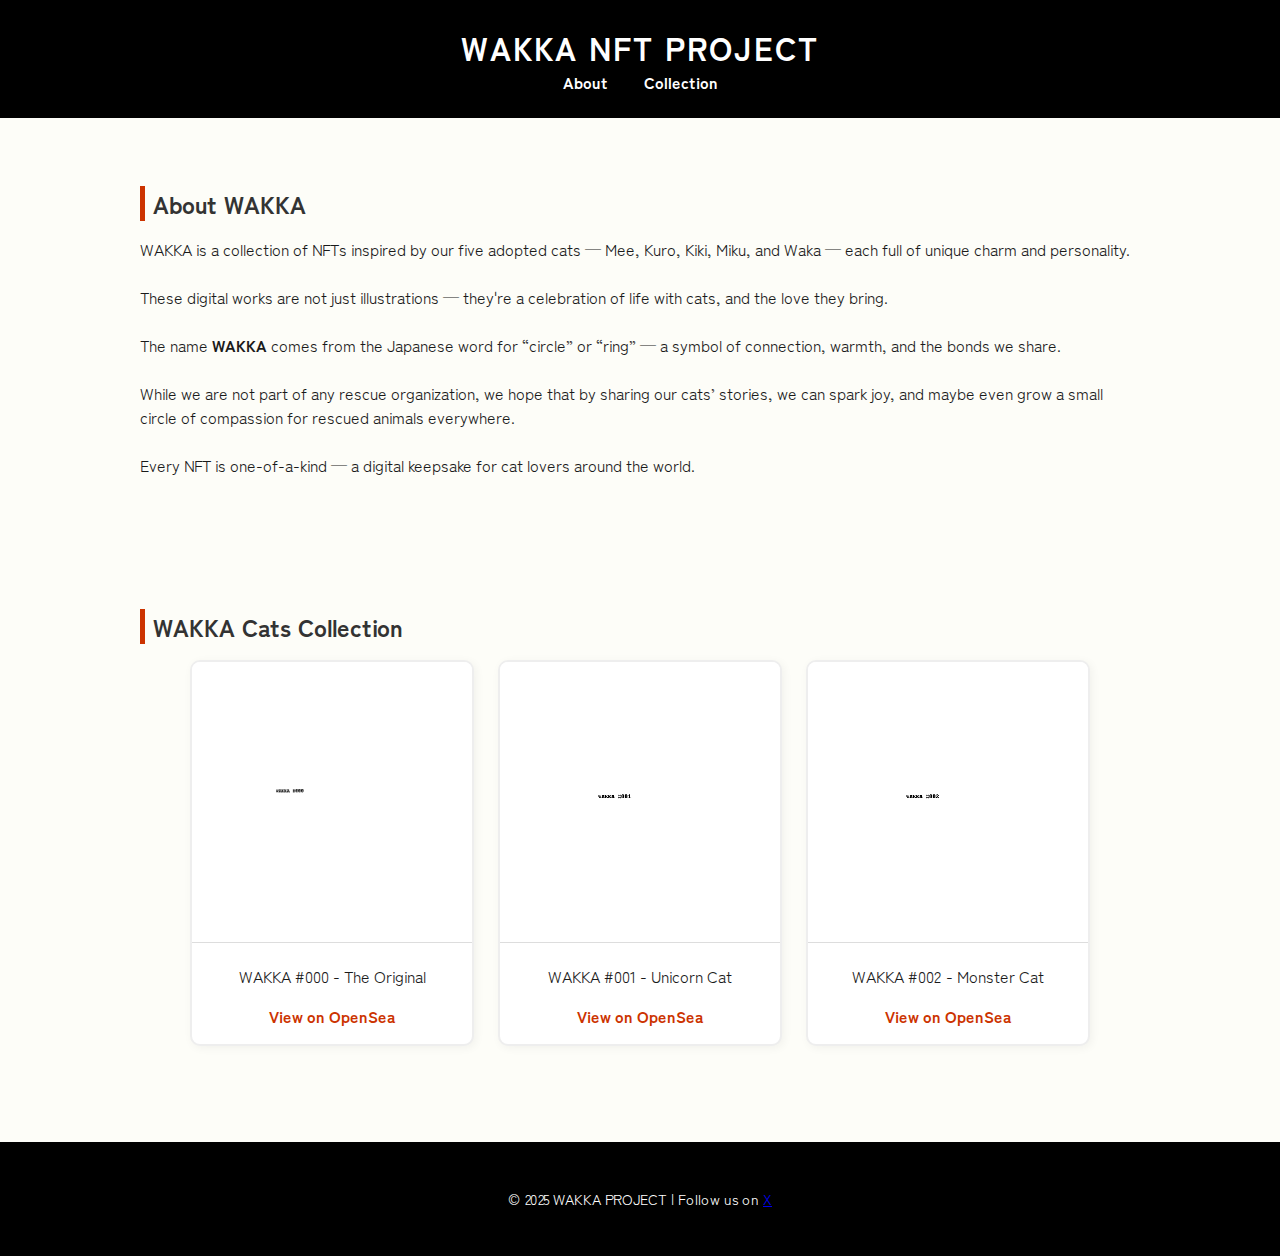
<file: index.html>
<!DOCTYPE html>
<html lang="en">
<head>
    <meta charset="UTF-8">
    <title>WAKKA NFT PROJECT</title>
    <link rel="stylesheet" href="style.css">
</head>
<body>
    <header>
        <h1>WAKKA NFT PROJECT</h1>
        <nav>
            <a href="#about">About</a>
            <a href="#collection">Collection</a>
        </nav>
    </header>

    <section id="about">
        <h2>About WAKKA</h2>
        <p>
            WAKKA is a collection of NFTs inspired by our five adopted cats — Mee, Kuro, Kiki, Miku, and Waka — each full of unique charm and personality.<br><br>
            These digital works are not just illustrations — they're a celebration of life with cats, and the love they bring.<br><br>
            The name <strong>WAKKA</strong> comes from the Japanese word for “circle” or “ring” — a symbol of connection, warmth, and the bonds we share.<br><br>
            While we are not part of any rescue organization, we hope that by sharing our cats’ stories, we can spark joy, and maybe even grow a small circle of compassion for rescued animals everywhere.<br><br>
            Every NFT is one-of-a-kind — a digital keepsake for cat lovers around the world.
        </p>
    </section>

    <section id="collection">
        <h2>WAKKA Cats Collection</h2>
        <div class="gallery">
            <div class="nft">
                <img src="img/wakka_000.png" alt="WAKKA #000">
                <p>WAKKA #000 - The Original</p>
                <a href="https://opensea.io/assets/matic/xxx/0">View on OpenSea</a>
            </div>
            <div class="nft">
                <img src="img/wakka_001.png" alt="WAKKA #001">
                <p>WAKKA #001 - Unicorn Cat</p>
                <a href="https://opensea.io/assets/matic/xxx/1">View on OpenSea</a>
            </div>
            <div class="nft">
                <img src="img/wakka_002.png" alt="WAKKA #002">
                <p>WAKKA #002 - Monster Cat</p>
                <a href="https://opensea.io/assets/matic/xxx/2">View on OpenSea</a>
            </div>
        </div>
    </section>

    <footer>
        <p>© 2025 WAKKA PROJECT | Follow us on <a href="https://x.com/">X</a></p>
    </footer>
</body>
</html>
</file>
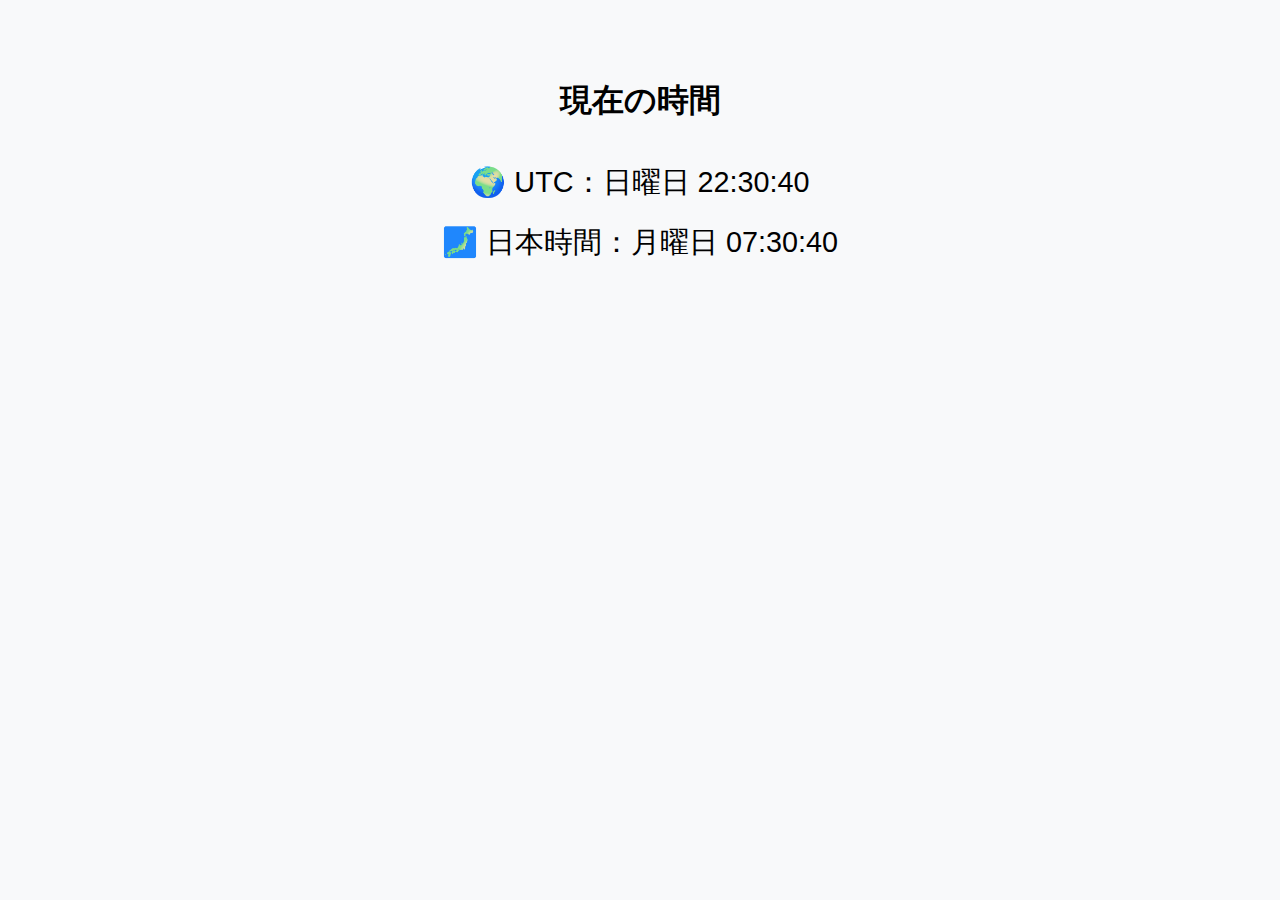
<file: clock.html>
<!DOCTYPE html>
<html lang="ja">
<head>
  <meta charset="UTF-8">
  <meta name="viewport" content="width=device-width, initial-scale=1">
  <title>UTCと日本時間（曜日付き）</title>
  <style>
    body {
      font-family: sans-serif;
      text-align: center;
      padding: 50px;
      background: #f8f9fa;
    }
    h1 {
      margin-bottom: 40px;
    }
    .time-box {
      font-size: 1.8em;
      margin: 20px 0;
    }
  </style>
</head>
<body>
  <h1>現在の時間</h1>
  <div class="time-box">🌍 UTC：<span id="utc"></span></div>
  <div class="time-box">🗾 日本時間：<span id="jst"></span></div>

  <script>
    const weekdays = ['日', '月', '火', '水', '木', '金', '土'];

    function pad(n) {
      return n.toString().padStart(2, '0');
    }

    function updateTime() {
      const now = new Date();

      const utcDay = weekdays[now.getUTCDay()];
      const utcHour = now.getUTCHours();
      const utcMin = now.getUTCMinutes();
      const utcSec = now.getUTCSeconds();

      const jst = new Date(now.getTime() + 9 * 60 * 60 * 1000);
      const jstDay = weekdays[jst.getUTCDay()];
      const jstHour = jst.getUTCHours();
      const jstMin = jst.getUTCMinutes();
      const jstSec = jst.getUTCSeconds();

      document.getElementById('utc').textContent =
        `${utcDay}曜日 ${pad(utcHour)}:${pad(utcMin)}:${pad(utcSec)}`;
      document.getElementById('jst').textContent =
        `${jstDay}曜日 ${pad(jstHour)}:${pad(jstMin)}:${pad(jstSec)}`;
    }

    updateTime();
    setInterval(updateTime, 1000);
  </script>
</body>
</html>
</file>
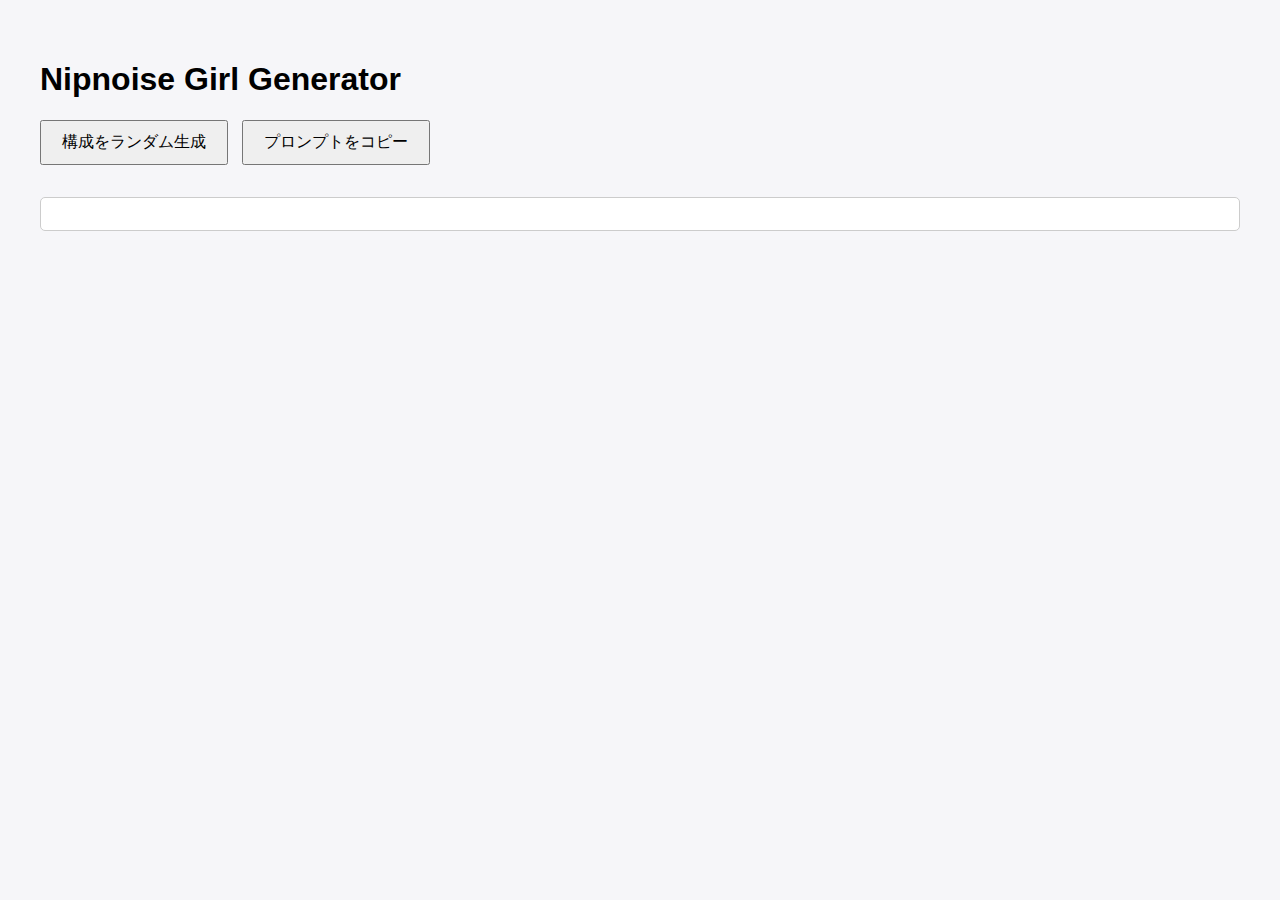
<file: Nipnoise Girl Generator.html>
<!DOCTYPE html>
<html lang="ja">
<head>
  <meta charset="UTF-8">
  <title>Nipnoise Girl Generator</title>
  <style>
    body {
      font-family: sans-serif;
      background: #f6f6f9;
      padding: 2rem;
    }
    button {
      padding: 10px 20px;
      font-size: 1rem;
      cursor: pointer;
      margin-right: 10px;
    }
    #output {
      margin-top: 2rem;
      white-space: pre-wrap;
      background: #fff;
      padding: 1rem;
      border-radius: 5px;
      border: 1px solid #ccc;
    }
  </style>
</head>
<body>
  <h1>Nipnoise Girl Generator</h1>
  <button onclick="generate()">構成をランダム生成</button>
  <button onclick="copyToClipboard()">プロンプトをコピー</button>
  <div id="output"></div>

  <script src="full_parts.js"></script>
  <script>
    function generate() {
      let result = "次のプロンプトでイラストを描いて\n\na melancholic Japanese girl in a soft watercolor and pencil sketch style,\n\n";
      for (let key in parts) {
        const list = parts[key];
        const choice = list[Math.floor(Math.random() * list.length)];
        result += `${key}: ${choice}\n`;
      }
      document.getElementById("output").textContent = result;
    }

    function copyToClipboard() {
      const text = document.getElementById("output").textContent;
      navigator.clipboard.writeText(text).then(() => {
        alert("プロンプトをコピーしました！");
      });
    }
  </script>
</body>
</html>
</file>
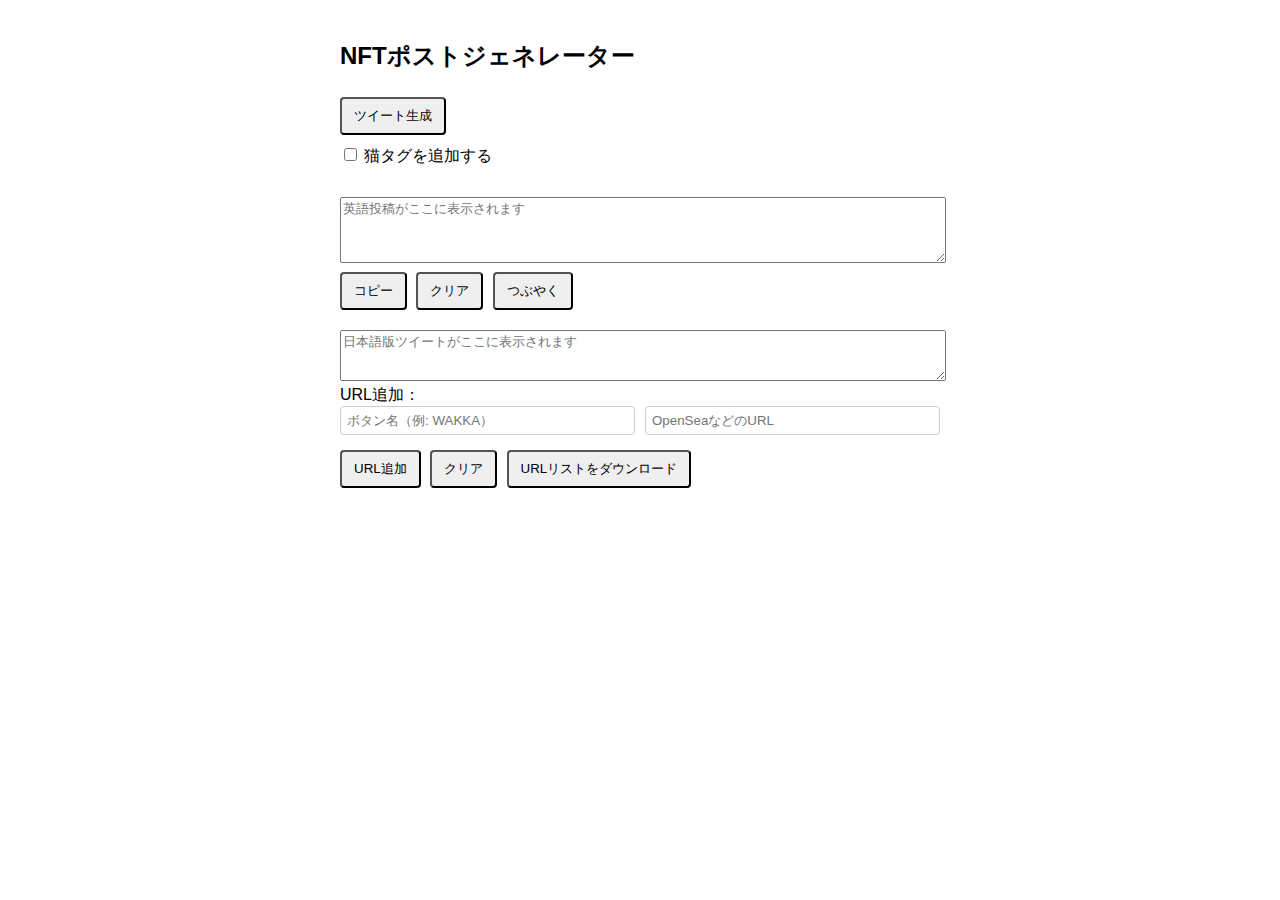
<file: tweet.html>
<!DOCTYPE html>
<html lang="ja">
<head>
 <meta charset="UTF-8" />
 <meta name="viewport" content="width=device-width, initial-scale=1.0"/>
 <title>NFTポストジェネレーター</title>
 <style>
 body { font-family: sans-serif; padding: 20px; max-width: 600px; margin: auto; }
 textarea { width: 100%; margin-top: 10px; }
 button { margin: 5px 5px 10px 0; padding: 8px 12px; border-radius: 4px; cursor: pointer; }
 .input-container { display: flex; gap: 10px; margin-bottom: 10px; }
 .input-container input { width: 50%; padding: 6px; border: 1px solid #ccc; border-radius: 4px; }
 .url-buttons { display: flex; flex-wrap: wrap; gap: 5px; margin: 10px 0; }
 .url-button { display: flex; align-items: center; gap: 5px; }
 .url-button button { padding: 6px 10px; font-size: 14px; border: 1px solid #ccc; border-radius: 4px; background: #f9f9f9; cursor: pointer; }
 .url-button button:hover { background: #e0e0e0; }
 .url-button .delete-btn { padding: 6px; font-size: 12px; color: red; border: none; background: none; cursor: pointer; }
 .url-button .delete-btn:hover { color: darkred; }
 </style>
</head>
<body>
 <h2>NFTポストジェネレーター</h2>
 <!-- 1. ツイート生成ボタンと猫タグ -->
 <button onclick="generateAITweet()">ツイート生成</button><br/>
 <label><input type="checkbox" id="catTag" /> 猫タグを追加する</label><br/>
 <!-- 2. URLボタン（猫タグの下に横並びで表示） -->
 <div class="url-buttons" id="urlButtons"></div>
 <!-- 3. ツイートボックス＋ボタン -->
 <textarea id="output" rows="4" placeholder="英語投稿がここに表示されます"></textarea><br/>
 <button onclick="copyText()">コピー</button>
 <button onclick="clearOutput()">クリア</button>
 <button onclick="postTweet()">つぶやく</button>
 <!-- 4. 翻訳ボックス -->
 <textarea id="translated" rows="3" placeholder="日本語版ツイートがここに表示されます"></textarea>
 <!-- 5. URL追加 -->
 <label>URL追加：</label><br/>
 <div class="input-container">
  <input type="text" id="urlName" placeholder="ボタン名（例: WAKKA）" />
  <input type="text" id="urlInput" placeholder="OpenSeaなどのURL" />
 </div>
 <button onclick="addUrl()">URL追加</button>
 <button onclick="clearUrlInputs()">クリア</button>
 <button onclick="downloadUrls()">URLリストをダウンロード</button>

<script>
 // ツイートテンプレート（英語と日本語、ハッシュタグ除去）
 const toneTemplates = {
  all: [
   { en: "Discover this stunning NFT, a true gem for collectors! {url}", ja: "この素晴らしいNFTをチェック！コレクターの宝物！ {url}" },
   { en: "Check out this unique NFT that’s full of character! {url}", ja: "個性あふれるこのユニークなNFTを見て！ {url}" },
   { en: "This NFT is a work of art you’ll want in your collection! {url}", ja: "このNFTはコレクションに欲しい芸術作品！ {url}" },
   { en: "Dive into the world of NFTs with this amazing piece! {url}", ja: "この素晴らしい作品でNFTの世界に飛び込もう！ {url}" },
   { en: "A one-of-a-kind NFT waiting to be yours! {url}", ja: "唯一無二のNFTがあなたを待ってる！ {url}" },
   { en: "Explore the creativity behind this awesome NFT! {url}", ja: "このNFTのクリエイティブな魅力を探ろう！ {url}" },
   { en: "This NFT brings something special to the blockchain! {url}", ja: "ブロックチェーンに特別な輝きをもたらすNFT！ {url}" },
   { en: "Get ready to fall in love with this incredible NFT! {url}", ja: "この驚くべきNFTに一目惚れする準備を！ {url}" },
   { en: "A masterpiece in digital form—check out this NFT! {url}", ja: "デジタル形式の傑作、このNFTをチェック！ {url}" },
   { en: "This NFT is packed with style and originality! {url}", ja: "スタイルと独創性に溢れたNFT！ {url}" },
   { en: "Don’t sleep on this gorgeous NFT creation! {url}", ja: "この美しいNFTを見逃すな！ {url}" },
   { en: "A fresh addition to the NFT world—take a look! {url}", ja: "NFTの世界に新登場！チェックして！ {url}" },
   { en: "This NFT is all about creativity and connection! {url}", ja: "クリエイティブでつながるこのNFT！ {url}" },
   { en: "Add some flair to your collection with this NFT! {url}", ja: "コレクションに彩りを加えるNFT！ {url}" },
   { en: "Behold the beauty of this digital artwork! {url}", ja: "このデジタルアートの美しさに感動！ {url}" },
   { en: "This NFT is a must-see for any art lover! {url}", ja: "アート好き必見のNFT！ {url}" },
   { en: "A vibrant NFT that stands out from the crowd! {url}", ja: "他のNFTとは一線を画す鮮やかな作品！ {url}" },
   { en: "Check out the story behind this unique NFT! {url}", ja: "このNFTに込められたストーリーをチェック！ {url}" },
   { en: "This NFT is pure digital magic—don’t miss it! {url}", ja: "デジタルマジックなNFTを見逃すな！ {url}" },
   { en: "A bold and beautiful NFT for your collection! {url}", ja: "大胆で美しいNFTがコレクションに！ {url}" },
   { en: "This NFT is a perfect blend of art and tech! {url}", ja: "アートとテクノロジーが融合したNFT！ {url}" },
   { en: "Discover the charm of this one-of-a-kind NFT! {url}", ja: "このNFTの魅力にハマるよ！ {url}" },
   { en: "A digital treasure waiting to be explored! {url}", ja: "デジタルな宝物がここに！ {url}" },
   { en: "This NFT is a game-changer in the digital world! {url}", ja: "NFTの世界を変えるこの作品！ {url}" },
   { en: "Fall in love with the artistry of this NFT! {url}", ja: "このNFTの芸術性に心奪われる！ {url}" },
   { en: "This NFT is too cool to pass up—check it out! {url}", ja: "めっちゃクールなNFTをチェック！ {url}" },
   { en: "A fun and funky NFT that’s ready to shine! {url}", ja: "楽しくてユニークなNFTが登場！ {url}" },
   { en: "This NFT is a slice of digital history! {url}", ja: "デジタルヒストリーの一部、このNFT！ {url}" },
   { en: "Get ready for a visual treat with this NFT! {url}", ja: "このNFTは視覚の楽しみそのもの！ {url}" },
   { en: "This NFT is bursting with personality! {url}", ja: "個性爆発のNFTがここに！ {url}" },
   { en: "A creative masterpiece in the NFT space! {url}", ja: "NFT空間のクリエイティブな傑作！ {url}" },
   { en: "This NFT is your ticket to digital art glory! {url}", ja: "デジタルアートの栄光、このNFT！ {url}" },
   { en: "Check out this NFT—it’s a total vibe! {url}", ja: "このNFT、めっちゃイケてるよ！ {url}" },
   { en: "A unique NFT that’s sure to turn heads! {url}", ja: "注目を集めるユニークなNFT！ {url}" },
   { en: "This NFT is a digital dream come true! {url}", ja: "デジタルな夢が詰まったNFT！ {url}" },
   { en: "Explore this NFT’s one-of-a-kind design! {url}", ja: "このNFTのユニークなデザインをチェック！ {url}" },
   { en: "This NFT is a collector’s dream—don’t miss it! {url}", ja: "コレクターの夢、このNFT！ {url}" },
   { en: "A fresh and exciting NFT to add to your stash! {url}", ja: "新鮮でエキサイティングなNFT！ {url}" },
   { en: "This NFT is pure art with a digital twist! {url}", ja: "デジタルにアートを、このNFT！ {url}" },
   { en: "Get lost in the beauty of this NFT creation! {url}", ja: "このNFTの美しさにハマる！ {url}" },
   { en: "This NFT is a must-have for any crypto art fan! {url}", ja: "クリプトアートファンのためのNFT！ {url}" },
   { en: "A bold NFT that’s ready to make waves! {url}", ja: "波を起こす大胆なNFT！ {url}" },
   { en: "This NFT is a perfect mix of style and substance! {url}", ja: "スタイルと本質が融合したNFT！ {url}" },
   { en: "Discover this NFT’s unique place in the blockchain! {url}", ja: "ブロックチェーンで輝くこのNFT！ {url}" },
   { en: "This NFT is a digital delight you’ll love! {url}", ja: "デジタルな喜び、このNFT！ {url}" },
   { en: "A vibrant addition to the NFT universe! {url}", ja: "NFTユニバースの鮮やかな追加！ {url}" },
   { en: "This NFT is all about bold creativity! {url}", ja: "大胆なクリエイティビティのNFT！ {url}" },
   { en: "Check out this NFT—it’s a true original! {url}", ja: "本物のオリジナル、このNFT！ {url}" },
   { en: "A stunning NFT that’s ready to steal the show! {url}", ja: "ショーを飾る見事なNFT！ {url}" },
   { en: "This NFT is a piece of the future—grab it now! {url}", ja: "未来の一部、このNFTをゲット！ {url}" },
   { en: "This NFT is a spark of digital brilliance! {url}", ja: "デジタルな輝きを放つNFT！ {url}" },
   { en: "A creative NFT that’s ready to inspire! {url}", ja: "インスピレーションを与えるクリエイティブなNFT！ {url}" },
   { en: "This NFT is a digital masterpiece waiting for you! {url}", ja: "あなたを待つデジタルな傑作NFT！ {url}" },
   { en: "Check out this NFT’s bold and unique vibe! {url}", ja: "このNFTの大胆でユニークな雰囲気をチェック！ {url}" },
   { en: "A gem of an NFT that’s pure eye candy! {url}", ja: "目の保養になるNFTの宝石！ {url}" },
   { en: "This NFT is a journey into digital art! {url}", ja: "デジタルアートへの旅、このNFT！ {url}" },
   { en: "A playful NFT that’s full of surprises! {url}", ja: "驚きに満ちた遊び心あるNFT！ {url}" },
   { en: "This NFT is a digital keepsake you’ll cherish! {url}", ja: "大切にしたいデジタルな記念品NFT！ {url}" },
   { en: "Get ready to be wowed by this NFT’s design! {url}", ja: "このNFTのデザインに驚く準備を！ {url}" },
   { en: "This NFT is a bold step into the future! {url}", ja: "未来への大胆な一歩、このNFT！ {url}" },
   { en: "A digital artwork that’s truly unforgettable! {url}", ja: "忘れられないデジタルアート作品！ {url}" },
   { en: "This NFT is a splash of color on the blockchain! {url}", ja: "ブロックチェーンに彩りを添えるNFT！ {url}" },
   { en: "Check out this NFT—it’s pure digital charm! {url}", ja: "純粋なデジタルな魅力、このNFT！ {url}" },
   { en: "A unique NFT that’s ready to shine bright! {url}", ja: "輝く準備ができたユニークなNFT！ {url}" },
   { en: "This NFT is a collector’s paradise! {url}", ja: "コレクターの楽園、このNFT！ {url}" },
   { en: "A vibrant NFT that’s full of life! {url}", ja: "生命力あふれる鮮やかなNFT！ {url}" },
   { en: "This NFT is a digital adventure waiting for you! {url}", ja: "あなたを待つデジタルな冒険NFT！ {url}" },
   { en: "Discover the magic of this NFT creation! {url}", ja: "このNFTの魔法を発見！ {url}" },
   { en: "This NFT is a true original in every way! {url}", ja: "あらゆる面で本物のオリジナルNFT！ {url}" },
   { en: "A stunning NFT that’s ready to impress! {url}", ja: "感動を与える見事なNFT！ {url}" },
   { en: "This NFT is a digital vibe you can’t resist! {url}", ja: "抵抗できないデジタルな雰囲気のNFT！ {url}" },
   { en: "A creative NFT that’s pure inspiration! {url}", ja: "純粋なインスピレーションのNFT！ {url}" },
   { en: "This NFT is a masterpiece of modern art! {url}", ja: "現代アートの傑作、このNFT！ {url}" },
   { en: "Check out this NFT’s unique digital flair! {url}", ja: "このNFTのユニークなデジタルな魅力！ {url}" },
   { en: "A bold NFT that’s full of surprises! {url}", ja: "驚きに満ちた大胆なNFT！ {url}" },
   { en: "This NFT is a digital gem you’ll adore! {url}", ja: "愛さずにはいられないデジタルな宝石NFT！ {url}" },
   { en: "A vibrant NFT that’s ready to stand out! {url}", ja: "目立つ準備ができている鮮やかなNFT！ {url}" },
   { en: "This NFT is a journey into creativity! {url}", ja: "クリエイティビティへの旅、このNFT！ {url}" },
   { en: "A digital artwork that’s pure magic! {url}", ja: "純粋な魔法のデジタルアート！ {url}" },
   { en: "This NFT is a collector’s dream come true! {url}", ja: "コレクターの夢が叶うNFT！ {url}" },
   { en: "A playful NFT that’s full of charm! {url}", ja: "魅力たっぷりの遊び心あるNFT！ {url}" },
   { en: "This NFT is a digital treasure for the ages! {url}", ja: "永遠のデジタルな宝物NFT！ {url}" },
   { en: "Check out this NFT—it’s a work of genius! {url}", ja: "このNFTは天才の作品！チェックして！ {url}" },
   { en: "A bold and vibrant NFT that’s pure art! {url}", ja: "純粋なアート、大胆で鮮やかなNFT！ {url}" },
   { en: "This NFT is a digital wonder to behold! {url}", ja: "見るべきデジタルな驚異、このNFT！ {url}" },
   { en: "A unique NFT that’s ready to inspire! {url}", ja: "インスピレーションを与えるユニークなNFT！ {url}" },
   { en: "This NFT is a spark of digital creativity! {url}", ja: "デジタルなクリエイティビティの火花NFT！ {url}" },
   { en: "A stunning NFT that’s full of personality! {url}", ja: "個性あふれる見事なNFT！ {url}" },
   { en: "This NFT is a digital delight for collectors! {url}", ja: "コレクターのためのデジタルな喜びNFT！ {url}" },
   { en: "A vibrant NFT that’s ready to make history! {url}", ja: "歴史を作る準備ができている鮮やかなNFT！ {url}" },
   { en: "This NFT is a masterpiece of digital art! {url}", ja: "デジタルアートの傑作、このNFT！ {url}" },
   { en: "Check out this NFT’s bold creative spirit! {url}", ja: "このNFTの大胆なクリエイティブ精神をチェック！ {url}" },
   { en: "A digital artwork that’s truly one-of-a-kind! {url}", ja: "本当に唯一無二のデジタルアート！ {url}" },
   { en: "This NFT is a vibrant addition to any collection! {url}", ja: "どんなコレクションにも鮮やかな追加NFT！ {url}" },
   { en: "A bold NFT that’s ready to shine! {url}", ja: "輝く準備ができている大胆なNFT！ {url}" },
   { en: "This NFT is a digital journey worth taking! {url}", ja: "挑戦する価値のあるデジタルな旅NFT！ {url}" },
   { en: "A creative NFT that’s full of wonder! {url}", ja: "驚きに満ちたクリエイティブなNFT！ {url}" },
   { en: "This NFT is a digital gem for art lovers! {url}", ja: "アート愛好家のためのデジタルな宝石NFT！ {url}" },
   { en: "A stunning NFT that’s ready to captivate! {url}", ja: "魅了する準備ができている見事なNFT！ {url}" },
   { en: "This NFT is a piece of digital history! {url}", ja: "デジタルな歴史の一部、このNFT！ {url}" }
  ]
 };

 // URL管理
 let urls = JSON.parse(localStorage.getItem('nftUrls')) || [];

 function saveUrls() {
  localStorage.setItem('nftUrls', JSON.stringify(urls));
  updateUrlButtons();
 }

 function addUrl() {
  const name = document.getElementById('urlName').value.trim();
  const url = document.getElementById('urlInput').value.trim();
  if (name && url && !urls.some(item => item.url === url)) {
   urls.push({ name, url });
   saveUrls();
   document.getElementById('urlName').value = '';
   document.getElementById('urlInput').value = '';
  } else {
   alert('名前とURLを入力してください（重複URLは不可）。');
  }
 }

 function deleteUrl(index) {
  urls.splice(index, 1);
  saveUrls();
 }

 function appendUrl(url) {
  const tweet = document.getElementById('output').value || '';
  const translated = document.getElementById('translated').value || '';
  const newTweet = tweet.includes('{url}') ? tweet.replace('{url}', url) : `${tweet}\n${url}`;
  const newTranslated = translated.includes('{url}') ? translated.replace('{url}', url) : `${translated}\n${url}`;
  document.getElementById('output').value = newTweet;
  document.getElementById('translated').value = newTranslated;
 }

 function updateUrlButtons() {
  const urlButtons = document.getElementById('urlButtons');
  urlButtons.innerHTML = '';
  urls.forEach((item, index) => {
   const div = document.createElement('div');
   div.className = 'url-button';
   div.innerHTML = `<button onclick="appendUrl('${item.url}')">${item.name}</button> <button class="delete-btn" onclick="deleteUrl(${index})">×</button>`;
   urlButtons.appendChild(div);
  });
 }

 // AIツイート生成
 function generateAITweet() {
  const cat = document.getElementById('catTag').checked;
  const template = toneTemplates.all[Math.floor(Math.random() * toneTemplates.all.length)];

  const tags = "#NFT #NFTArt #PFP" + (cat ? " #CatNFT #NFTCats #RescueCat" : "");
  const fullEn = [template.en, tags].filter(Boolean).join('\n');
  const fullJa = [template.ja, tags].filter(Boolean).join('\n');

  document.getElementById('output').value = fullEn;
  document.getElementById('translated').value = fullJa;
 }

 // テキストコピー
 function copyText() {
  const text = document.getElementById('output').value;
  if (text) {
   navigator.clipboard.writeText(text).then(() => {
    alert('テキストをコピーしました！');
   }).catch(err => {
    console.error('コピー失敗:', err);
    alert('コピーに失敗しました。');
   });
  } else {
   alert('コピーするテキストがありません！');
  }
 }

 // ボックスクリア
 function clearOutput() {
  document.getElementById('output').value = '';
  document.getElementById('translated').value = '';
 }

 function clearUrlInputs() {
  document.getElementById('urlName').value = '';
  document.getElementById('urlInput').value = '';
 }

 // ダウンロード機能（URLリストのみ）
 function downloadJsonFile(content, fileName) {
  const blob = new Blob([JSON.stringify(content, null, 2)], { type: 'application/json' });
  const url = URL.createObjectURL(blob);
  const a = document.createElement('a');
  a.href = url;
  a.download = fileName;
  a.click();
  URL.revokeObjectURL(url);
 }

 function downloadUrls() {
  if (urls.length === 0) {
   alert('URLリストが空です！');
   return;
  }
  downloadJsonFile(urls, 'urls.json');
 }

 // Twitterでツイート
 function postTweet() {
  const tweet = document.getElementById('output').value;
  if (!tweet || tweet.length > 280) {
   alert('ツイートが空または280文字を超えています！');
   return;
  }
  const encodedTweet = encodeURIComponent(tweet);
  window.open(`https://x.com/intent/tweet?text=${encodedTweet}`, '_blank');
 }

 // 初期化
 updateUrlButtons();
</script>
</body>
</html>
</file>
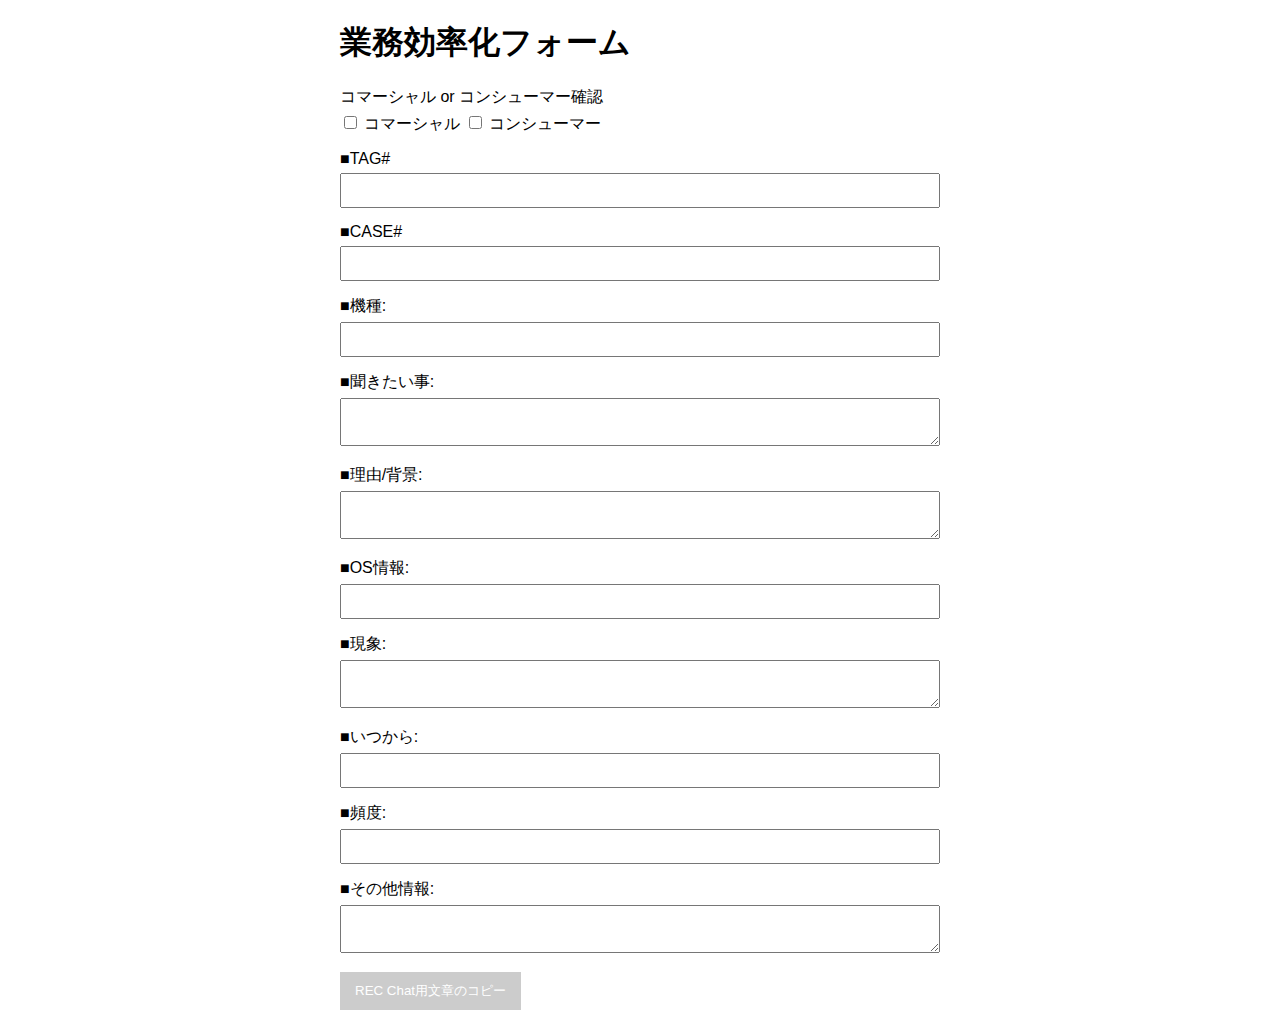
<file: img/cats/新しいフォルダー (3)/REC Chat.html>
<!DOCTYPE html>
<html lang="ja">
<head>
    <meta charset="UTF-8">
    <meta name="viewport" content="width=device-width, initial-scale=1.0">
    <title>業務効率化フォーム</title>
    <style>
        body {
            font-family: Arial, sans-serif;
            margin: 20px;
        }
        .container {
            max-width: 600px;
            margin: 0 auto;
        }
        .form-group {
            margin-bottom: 15px;
        }
        label {
            display: block;
            margin-bottom: 5px;
        }
        input[type="text"], textarea {
            width: 100%;
            padding: 8px;
            box-sizing: border-box;
        }
        button {
            padding: 10px 15px;
            background-color: #007BFF;
            color: white;
            border: none;
            cursor: pointer;
        }
        button:disabled {
            background-color: #cccccc;
            cursor: not-allowed;
        }
    </style>
</head>
<body>
    <div class="container">
        <h1>業務効率化フォーム</h1>
        <div class="form-group">
            <label>コマーシャル or コンシューマー確認</label>
            <input type="checkbox" id="commercial" name="confirmation" value="Commercial"> コマーシャル
            <input type="checkbox" id="consumer" name="confirmation" value="Consumer"> コンシューマー
        </div>
        <div class="form-group">
            <label for="tag">■TAG#</label>
            <input type="text" id="tag">
        </div>
        <div class="form-group">
            <label for="case">■CASE#</label>
            <input type="text" id="case">
        </div>
        <div class="form-group">
            <label for="model">■機種:</label>
            <input type="text" id="model">
        </div>
        <div class="form-group">
            <label for="question">■聞きたい事:</label>
            <textarea id="question"></textarea>
        </div>
        <div class="form-group">
            <label for="reason">■理由/背景:</label>
            <textarea id="reason"></textarea>
        </div>
        <div class="form-group">
            <label for="os">■OS情報:</label>
            <input type="text" id="os">
        </div>
        <div class="form-group">
            <label for="phenomenon">■現象:</label>
            <textarea id="phenomenon"></textarea>
        </div>
        <div class="form-group">
            <label for="since">■いつから:</label>
            <input type="text" id="since">
        </div>
        <div class="form-group">
            <label for="frequency">■頻度:</label>
            <input type="text" id="frequency">
        </div>
        <div class="form-group">
            <label for="other">■その他情報:</label>
            <textarea id="other"></textarea>
        </div>
        <button id="copyButton" disabled>REC Chat用文章のコピー</button>
    </div>

    <script>
        const commercialCheckbox = document.getElementById('commercial');
        const consumerCheckbox = document.getElementById('consumer');
        const copyButton = document.getElementById('copyButton');

        commercialCheckbox.addEventListener('change', toggleCheckbox);
        consumerCheckbox.addEventListener('change', toggleCheckbox);

        function toggleCheckbox() {
            if (commercialCheckbox.checked || consumerCheckbox.checked) {
                copyButton.disabled = false;
            } else {
                copyButton.disabled = true;
            }
        }

        copyButton.addEventListener('click', () => {
            const tag = document.getElementById('tag').value;
            const caseNumber = document.getElementById('case').value;
            const model = document.getElementById('model').value;
            const question = document.getElementById('question').value;
            const reason = document.getElementById('reason').value;
            const os = document.getElementById('os').value;
            const phenomenon = document.getElementById('phenomenon').value;
            const since = document.getElementById('since').value;
            const frequency = document.getElementById('frequency').value;
            const other = document.getElementById('other').value;

            const textToCopy = `■TAG#${tag}
■CASE#${caseNumber}
■機種: ${model}
■聞きたい事: ${question}
■理由/背景: ${reason}
■OS情報: ${os}
■現象: ${phenomenon}
■いつから: ${since}
■頻度: ${frequency}
■その他情報: ${other}`;

            navigator.clipboard.writeText(textToCopy).then(() => {
                alert('コピーしました!');
            }).catch(err => {
                console.error('コピーに失敗しました: ', err);
            });
        });
    </script>
</body>
</html>
</file>
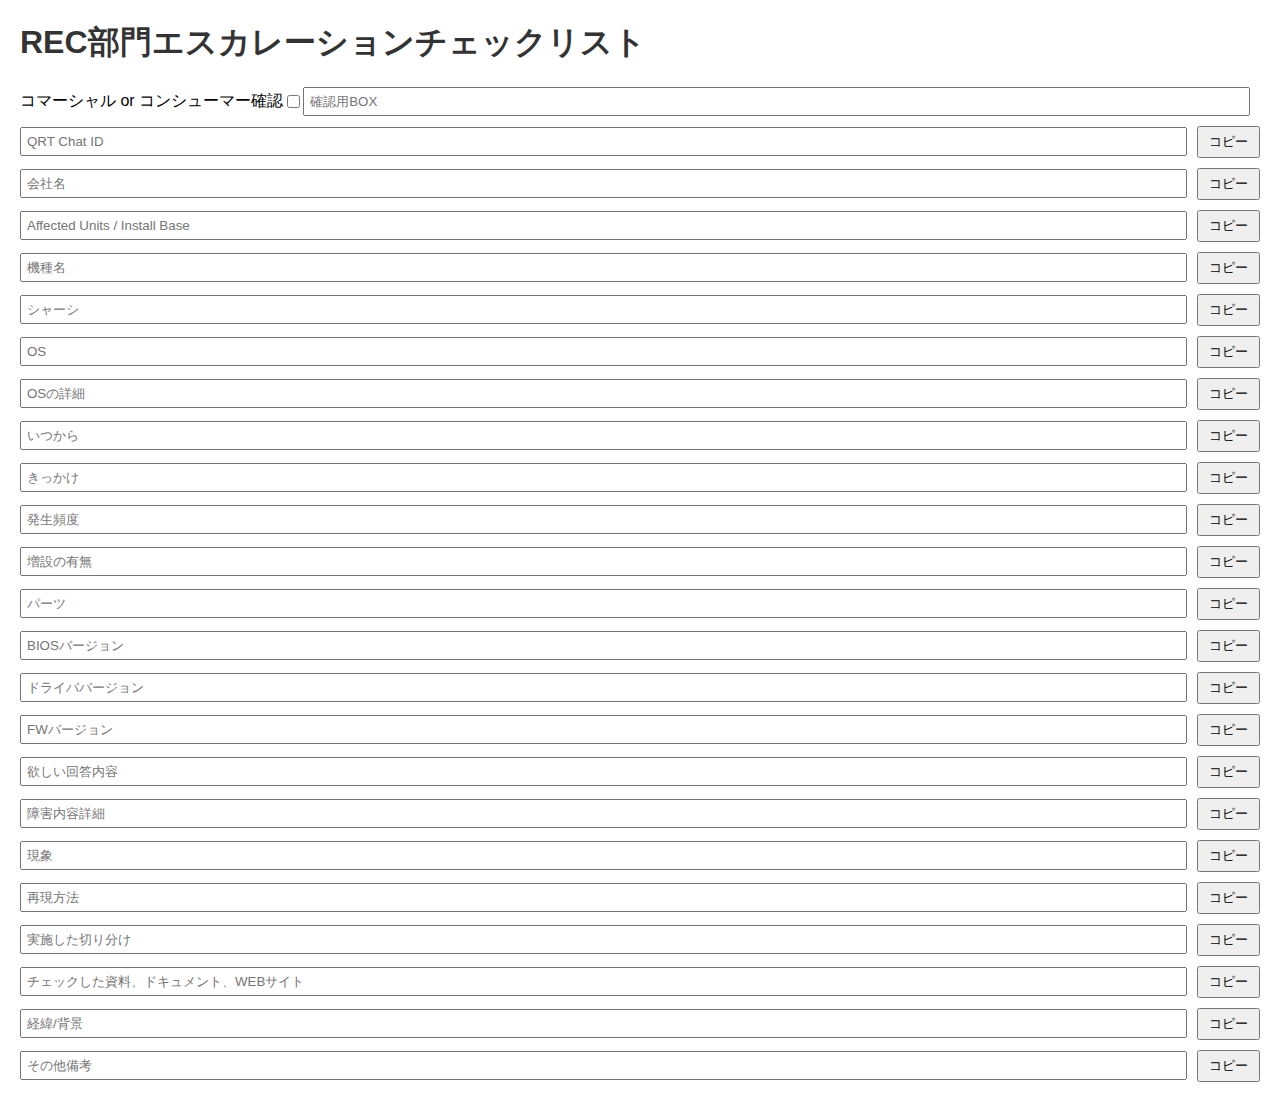
<file: img/cats/新しいフォルダー (3)/REC エスカ.html>
<!DOCTYPE html>
<html lang="ja">
<head>
    <meta charset="UTF-8">
    <meta name="viewport" content="width=device-width, initial-scale=1.0">
    <title>REC部門エスカレーションチェックリスト</title>
    <style>
        body {
            font-family: Arial, sans-serif;
            margin: 20px;
        }
        h1 {
            color: #333;
        }
        .input-group {
            display: flex;
            align-items: center;
            margin-bottom: 10px;
            position: relative;
        }
        .input-group input[type="text"] {
            flex: 1;
            padding: 5px;
            margin-right: 10px;
            width: 150px;
        }
        .input-group button {
            padding: 5px 10px;
        }
        .copied-message {
            position: absolute;
            right: 0;
            top: 50%;
            transform: translateY(-50%);
            background-color: #4CAF50;
            color: white;
            padding: 5px;
            border-radius: 3px;
            display: none;
        }
        .required-message {
            color: red;
            display: none;
        }
    </style>
    <script>
        function copyToClipboard(id, messageId, requiredId) {
            var copyText = document.getElementById(id);
            var requiredField = document.getElementById(requiredId);
            var requiredMessage = document.getElementById('requiredMessage');

            if (requiredField.value.trim() === "") {
                requiredMessage.style.display = "block";
                return;
            } else {
                requiredMessage.style.display = "none";
            }

            copyText.select();
            copyText.setSelectionRange(0, 99999); // For mobile devices
            document.execCommand("copy");

            var message = document.getElementById(messageId);
            message.style.display = "block";
            setTimeout(function() {
                message.style.display = "none";
            }, 1000);

            alert("保守を確認してください");
        }

        function validateRequiredField(id, messageId) {
            var field = document.getElementById(id);
            var message = document.getElementById(messageId);

            if (field.value.trim() === "") {
                message.style.display = "block";
            } else {
                message.style.display = "none";
            }
        }
    </script>
</head>
<body>
    <h1>REC部門エスカレーションチェックリスト</h1>
    <div class="input-group">
        <label for="commercialConsumer">コマーシャル or コンシューマー確認</label>
        <input type="checkbox" id="commercialConsumer">
        <input type="text" id="requiredField" placeholder="確認用BOX" oninput="validateRequiredField('requiredField', 'requiredMessage')">
        <span id="requiredMessage" class="required-message">必須確認事項です</span>
    </div>
    <div class="input-group">
        <input type="text" id="qrtChatId" placeholder="QRT Chat ID">
        <button onclick="copyToClipboard('qrtChatId', 'message1', 'requiredField')">コピー</button>
        <span id="message1" class="copied-message">Copied</span>
    </div>
    <div class="input-group">
        <input type="text" id="companyName" placeholder="会社名">
        <button onclick="copyToClipboard('companyName', 'message2', 'requiredField')">コピー</button>
        <span id="message2" class="copied-message">Copied</span>
    </div>
    <div class="input-group">
        <input type="text" id="affectedUnits" placeholder="Affected Units / Install Base">
        <button onclick="copyToClipboard('affectedUnits', 'message3', 'requiredField')">コピー</button>
        <span id="message3" class="copied-message">Copied</span>
    </div>
    <div class="input-group">
        <input type="text" id="modelName" placeholder="機種名">
        <button onclick="copyToClipboard('modelName', 'message4', 'requiredField')">コピー</button>
        <span id="message4" class="copied-message">Copied</span>
    </div>
    <div class="input-group">
        <input type="text" id="chassis" placeholder="シャーシ">
        <button onclick="copyToClipboard('chassis', 'message5', 'requiredField')">コピー</button>
        <span id="message5" class="copied-message">Copied</span>
    </div>
    <div class="input-group">
        <input type="text" id="os" placeholder="OS">
        <button onclick="copyToClipboard('os', 'message6', 'requiredField')">コピー</button>
        <span id="message6" class="copied-message">Copied</span>
    </div>
    <div class="input-group">
        <input type="text" id="osDetails" placeholder="OSの詳細">
        <button onclick="copyToClipboard('osDetails', 'message7', 'requiredField')">コピー</button>
        <span id="message7" class="copied-message">Copied</span>
    </div>
    <div class="input-group">
        <input type="text" id="sinceWhen" placeholder="いつから">
        <button onclick="copyToClipboard('sinceWhen', 'message8', 'requiredField')">コピー</button>
        <span id="message8" class="copied-message">Copied</span>
    </div>
    <div class="input-group">
        <input type="text" id="trigger" placeholder="きっかけ">
        <button onclick="copyToClipboard('trigger', 'message9', 'requiredField')">コピー</button>
        <span id="message9" class="copied-message">Copied</span>
    </div>
    <div class="input-group">
        <input type="text" id="frequency" placeholder="発生頻度">
        <button onclick="copyToClipboard('frequency', 'message10', 'requiredField')">コピー</button>
        <span id="message10" class="copied-message">Copied</span>
    </div>
    <div class="input-group">
        <input type="text" id="expansion" placeholder="増設の有無">
        <button onclick="copyToClipboard('expansion', 'message11', 'requiredField')">コピー</button>
        <span id="message11" class="copied-message">Copied</span>
    </div>
    <div class="input-group">
        <input type="text" id="parts" placeholder="パーツ">
        <button onclick="copyToClipboard('parts', 'message12', 'requiredField')">コピー</button>
        <span id="message12" class="copied-message">Copied</span>
    </div>
    <div class="input-group">
        <input type="text" id="biosVersion" placeholder="BIOSバージョン">
        <button onclick="copyToClipboard('biosVersion', 'message13', 'requiredField')">コピー</button>
        <span id="message13" class="copied-message">Copied</span>
    </div>
    <div class="input-group">
        <input type="text" id="driverVersion" placeholder="ドライババージョン">
        <button onclick="copyToClipboard('driverVersion', 'message14', 'requiredField')">コピー</button>
        <span id="message14" class="copied-message">Copied</span>
    </div>
    <div class="input-group">
        <input type="text" id="fwVersion" placeholder="FWバージョン">
        <button onclick="copyToClipboard('fwVersion', 'message15', 'requiredField')">コピー</button>
        <span id="message15" class="copied-message">Copied</span>
    </div>
    <div class="input-group">
        <input type="text" id="desiredResponse" placeholder="欲しい回答内容">
        <button onclick="copyToClipboard('desiredResponse', 'message16', 'requiredField')">コピー</button>
        <span id="message16" class="copied-message">Copied</span>
    </div>
    <div class="input-group">
        <input type="text" id="issueDetails" placeholder="障害内容詳細">
        <button onclick="copyToClipboard('issueDetails', 'message17', 'requiredField')">コピー</button>
        <span id="message17" class="copied-message">Copied</span>
    </div>
    <div class="input-group">
        <input type="text" id="phenomenon" placeholder="現象">
        <button onclick="copyToClipboard('phenomenon', 'message18', 'requiredField')">コピー</button>
        <span id="message18" class="copied-message">Copied</span>
    </div>
    <div class="input-group">
        <input type="text" id="reproductionMethod" placeholder="再現方法">
        <button onclick="copyToClipboard('reproductionMethod', 'message19', 'requiredField')">コピー</button>
        <span id="message19" class="copied-message">Copied</span>
    </div>
    <div class="input-group">
        <input type="text" id="isolationSteps" placeholder="実施した切り分け">
        <button onclick="copyToClipboard('isolationSteps', 'message20', 'requiredField')">コピー</button>
        <span id="message20" class="copied-message">Copied</span>
    </div>
    <div class="input-group">
        <input type="text" id="checkedDocs" placeholder="チェックした資料、ドキュメント、WEBサイト">
        <button onclick="copyToClipboard('checkedDocs', 'message21', 'requiredField')">コピー</button>
        <span id="message21" class="copied-message">Copied</span>
    </div>
    <div class="input-group">
        <input type="text" id="background" placeholder="経緯/背景">
        <button onclick="copyToClipboard('background', 'message22', 'requiredField')">コピー</button>
        <span id="message22" class="copied-message">Copied</span>
    </div>
    <div class="input-group">
        <input type="text" id="otherNotes" placeholder="その他備考">
        <button onclick="copyToClipboard('otherNotes', 'message23', 'requiredField')">コピー</button>
        <span id="message23" class="copied-message">Copied</span>
    </div>
</body>
</html>
</file>
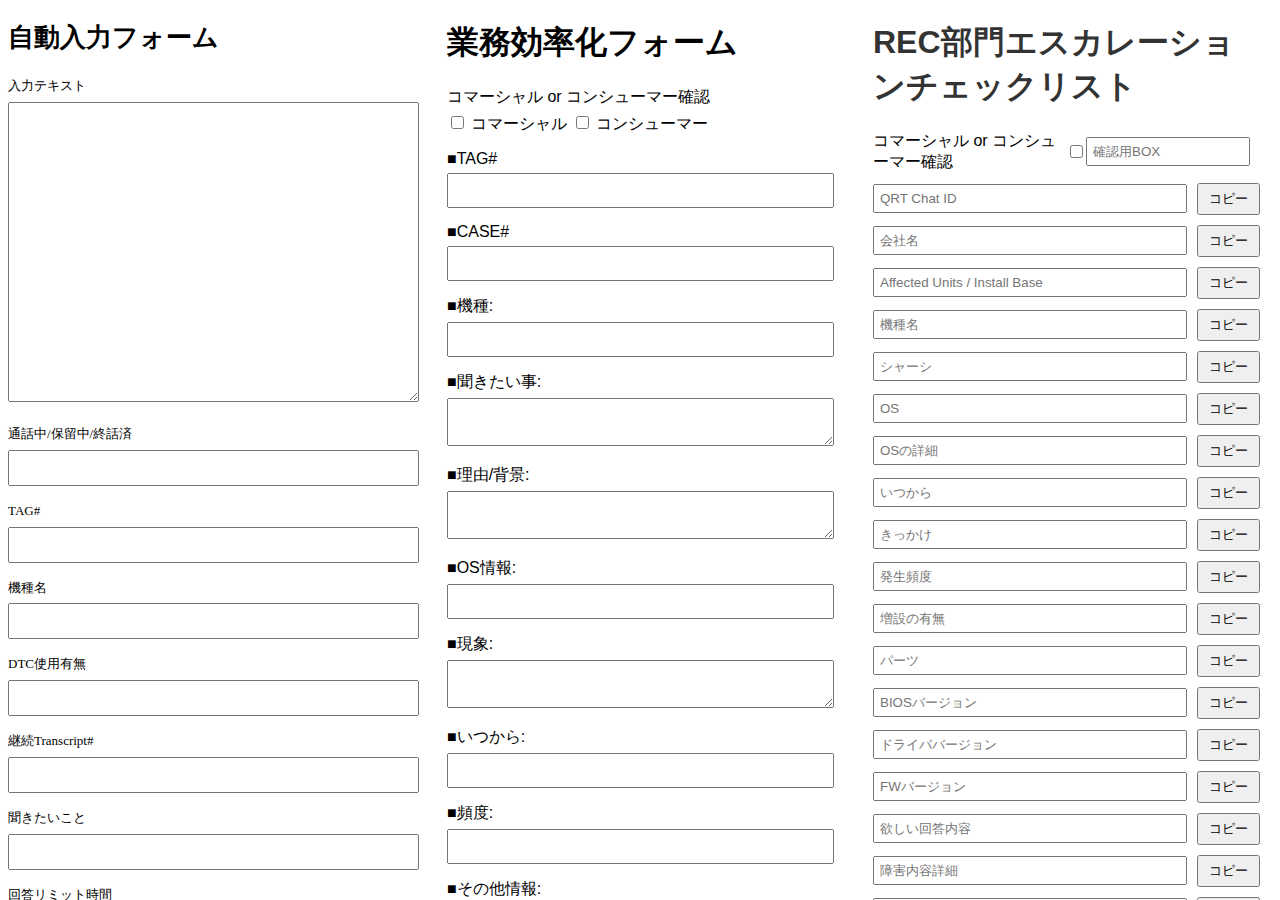
<file: img/cats/新しいフォルダー (3)/three_column_layout.html>
<!DOCTYPE html>
<html lang="ja">
<head>
    <meta charset="UTF-8">
    <title>三分割レイアウト</title>
    <style>
        body {
            display: flex;
            height: 100vh;
            margin: 0;
            overflow: hidden;
        }
        .column {
            flex: 1;
            overflow-y: auto;
        }
        iframe {
            width: 100%;
            height: 100%;
            border: none;
        }
    </style>
</head>
<body>
    <div class="column">
        <iframe src="初回CTEChat.html"></iframe>
    </div>
    <div class="column">
        <iframe src="REC Chat.html"></iframe>
    </div>
    <div class="column">
        <iframe src="REC エスカ.html"></iframe>
    </div>
</body>
</html>
</file>
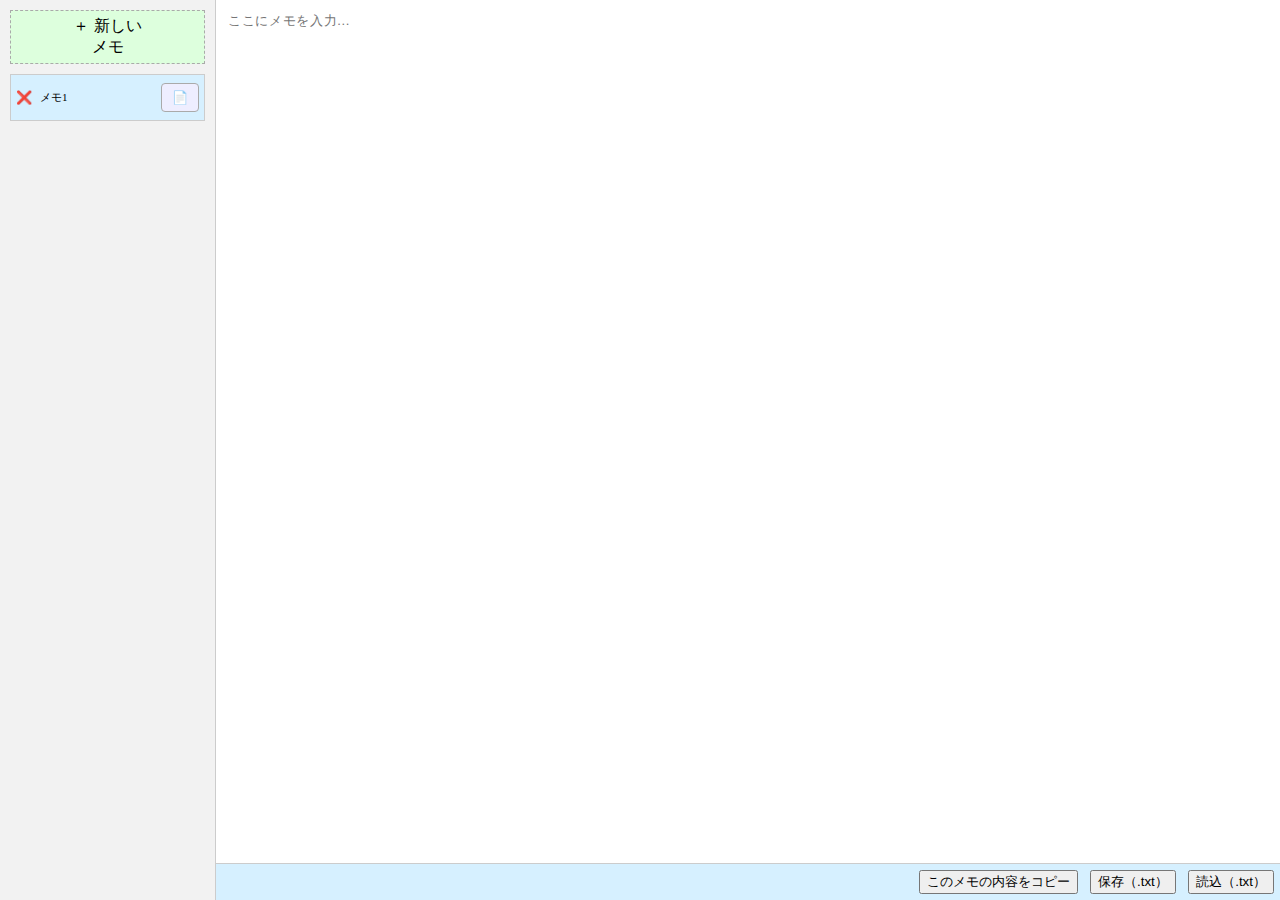
<file: img/cats/新しいフォルダー (3)/テンプレ.html>
<!DOCTYPE html>
<html lang="ja">
<head>
<meta charset="utf-8"/>
<title>ブラウザメモ帳</title>
<style>
    body {
      margin: 0;
      font-family: Meiryo, sans-serif;
      display: flex;
      height: 100vh;
    }
    #tabs {
      width: 216px;
      background: #f2f2f2;
      border-right: 1px solid #ccc;
      overflow-y: auto;
      padding: 10px;
      box-sizing: border-box;
      display: flex;
      flex-direction: column;
    }
    .tab {
      height: 35px;
      font-size: 13px;
      background: white;
      border: 1px solid #ccc;
      margin-bottom: 5px;
      padding: 5px;
      display: flex;
      align-items: center;
      justify-content: space-between;
    }
    .tab input {
      border: none;
      background: transparent;
      font-size: 11px;
      font-family: Meiryo;
      width: 100%;
    }
    .tab.active {
      background: var(--active-tab-color, #d6f0ff);
      font-weight: bold;
    }
    .tab-controls {
      margin-left: 6px;
      display: flex;
      gap: 4px;
    }
    .tab-controls span {
      cursor: pointer;
    }
    #addTab {
      padding: 5px;
      text-align: center;
      background: #ddffdd;
      border: 1px dashed #aaa;
      cursor: pointer;
      margin-bottom: 10px;
    }
    #editorArea {
      flex: 1;
      display: flex;
      flex-direction: column;
    }
    #editor {
      flex: 1;
      padding: 12px;
      font-family: Meiryo, sans-serif;
      font-size: 13px;
      letter-spacing: 0.05em;
      border: none;
      resize: none;
      outline: none;
      width: 100%;
      height: 100%;
      box-sizing: border-box;
    }
    #controls {
      padding: 6px;
      border-top: 1px solid #ccc;
      text-align: right;
    }
    button {
      margin-left: 8px;
    }
</style>
</head>
<body>
<div id="tabs">
  <div id="addTab">＋ 新しい<br/>メモ</div>
</div>
<div id="editorArea">
  <textarea id="editor" placeholder="ここにメモを入力..."></textarea>
  <div id="controls">
    <button onclick="copyEditorContent()" id="copyBtn">このメモの内容をコピー</button>
    <button onclick="saveAsTxt()">保存（.txt）</button>
    <input accept=".txt" id="fileInput" onchange="loadFromTxt(event)" style="display:none" type="file"/>
    <button onclick="document.getElementById('fileInput').click()">読込（.txt）</button>
  </div>
</div>
<script>
let tabs = JSON.parse(localStorage.getItem("tabs")) || [{name:"メモ1", content:"", color:"#e6fff9"}];
let currentTab = 0;
const tabsContainer = document.getElementById("tabs");
const editor = document.getElementById("editor");
const addTabBtn = document.getElementById("addTab");

function renderTabs() {
  [...tabsContainer.querySelectorAll(".tab")].forEach(e => e.remove());
  tabs.forEach((tab, index) => {
    const div = document.createElement("div");
    div.className = "tab" + (index === currentTab ? " active" : "");
    div.style.background = index === currentTab ? "#d6f0ff" : "white";

    div.draggable = true;
    const deleteBtn = document.createElement("span");
    deleteBtn.textContent = "❌";
    deleteBtn.title = "削除";
    deleteBtn.style.marginRight = "6px";
    deleteBtn.onclick = e => {
      e.stopPropagation();
      tabs.splice(index, 1);
      if (currentTab >= index) currentTab = Math.max(0, currentTab - 1);
      saveTabs();
      renderTabs();
      loadCurrent();
    };

    const input = document.createElement("input");
    input.value = tab.name;
    input.onchange = () => {
      tab.name = input.value;
      saveTabs();
    };
    input.onclick = e => e.stopPropagation();

    const switchBtn = document.createElement("span");
    switchBtn.textContent = "📄";
    switchBtn.title = "表示";
    switchBtn.style.padding = "6px 10px";
    switchBtn.style.border = "1px solid #aaa";
    switchBtn.style.borderRadius = "4px";
    switchBtn.style.background = "#eef";
    switchBtn.style.marginLeft = "6px";
    switchBtn.style.cursor = "pointer";
    switchBtn.onclick = e => {
      e.stopPropagation();
      saveCurrent();
      currentTab = index;
      renderTabs();
      loadCurrent();
    };

    const controls = document.createElement("div");
    controls.className = "tab-controls";
    controls.appendChild(switchBtn);

    div.appendChild(deleteBtn);
    div.appendChild(input);
    div.appendChild(controls);

    div.addEventListener("dragstart", e => {
      e.dataTransfer.setData("index", index);
    });
    div.addEventListener("dragover", e => e.preventDefault());
    div.addEventListener("drop", e => {
      const fromIndex = +e.dataTransfer.getData("index");
      if (fromIndex !== index) {
        const moved = tabs.splice(fromIndex, 1)[0];
        tabs.splice(index, 0, moved);
        if (currentTab === fromIndex) currentTab = index;
        saveTabs();
        renderTabs();
      }
    });

    tabsContainer.insertBefore(div, addTabBtn.nextSibling);
  });
}

function saveTabs() {
  localStorage.setItem("tabs", JSON.stringify(tabs));
}

function saveCurrent() {
  if (tabs[currentTab]) {
    tabs[currentTab].content = editor.value;
    saveTabs();
  }
}

function loadCurrent() {
  editor.value = tabs[currentTab]?.content || "";
  document.getElementById("editorArea").style.background = "#d6f0ff";
}

addTabBtn.onclick = () => {
  saveCurrent();
  const availableColors = ['#e6fff9', '#f0e6ff', '#f2ffe6', '#ffe6fa', '#e6ffe6', '#e6fef9', '#ffe6e6', '#fff0e6', '#e6e6ff', '#ffe6f0', '#e6f7ff', '#e6f2ff', '#e6fff0', '#fef9e6', '#fff0f7', '#f9e6ff', '#e6fffa', '#f6e6ff', '#fde6ff', '#fffbe6'].filter(c => !tabs.some(t => t.color === c));
  const color = availableColors[0] || "#ffffff";
  tabs.unshift({name: "メモ" + (tabs.length + 1), content: "", color});
  currentTab = 0;
  saveTabs();
  renderTabs();
  loadCurrent();
};

editor.addEventListener("input", () => {
  saveCurrent();
});

function saveAsTxt() {
  const blob = new Blob([editor.value], { type: "text/plain" });
  const link = document.createElement("a");
  link.href = URL.createObjectURL(blob);
  link.download = tabs[currentTab].name + ".txt";
  link.click();
}

function loadFromTxt(e) {
  const file = e.target.files[0];
  if (!file) return;
  const reader = new FileReader();
  reader.onload = function(event) {
    editor.value = event.target.result;
    saveCurrent();
  };
  reader.readAsText(file);
}

function copyEditorContent() {
  const text = editor.value;
  navigator.clipboard.writeText(text).then(() => {
    const btn = document.getElementById("copyBtn");
    if (btn) {
      const original = btn.textContent;
      btn.textContent = "Copied!";
      setTimeout(() => { btn.textContent = original; }, 1500);
    }
  });
}

window.addEventListener("beforeunload", saveCurrent);
renderTabs();
loadCurrent();
</script>
</body>
</html>
</file>
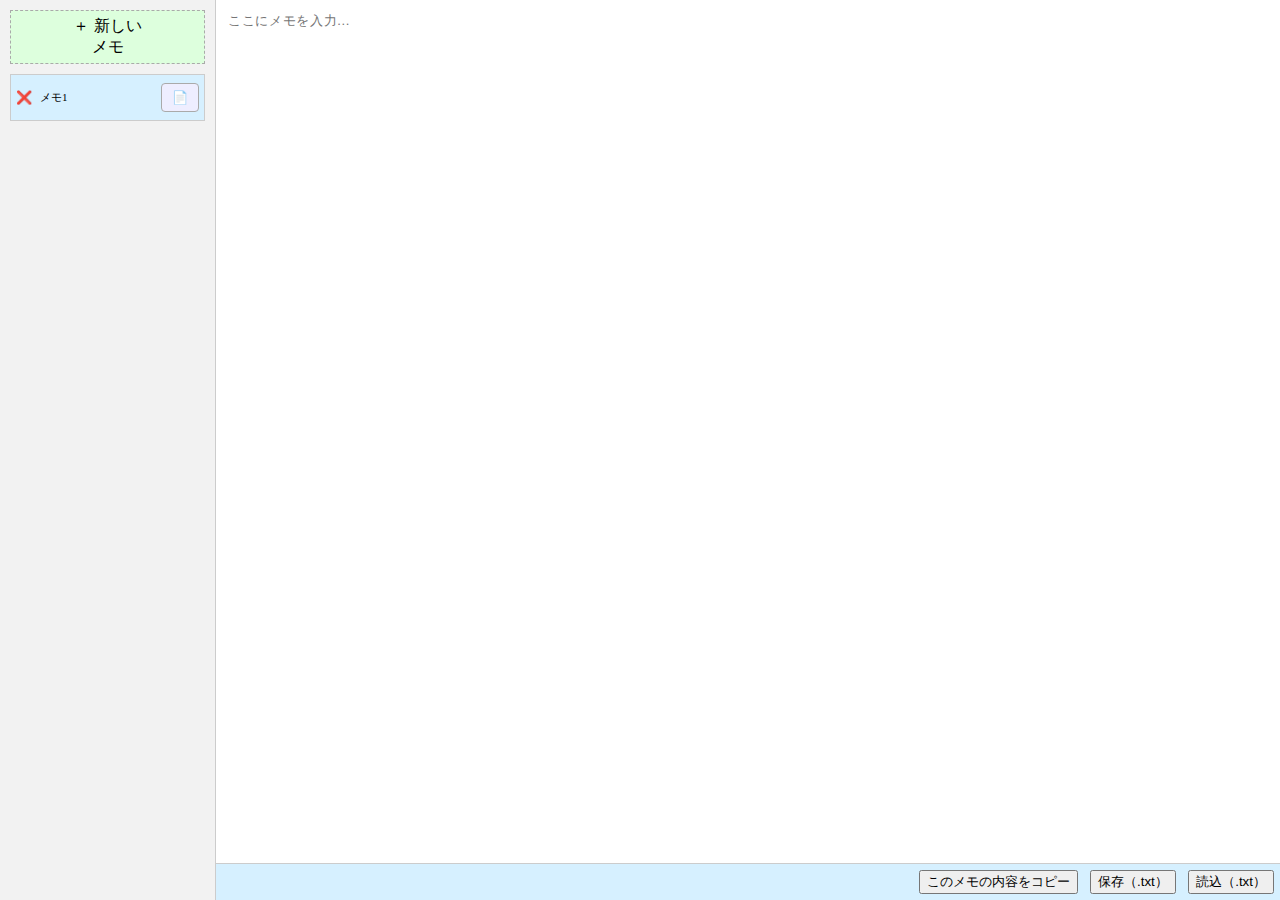
<file: img/cats/新しいフォルダー (3)/テンプレさん.html>
<!DOCTYPE html>
<html lang="ja">
<head>
<meta charset="utf-8"/>
<title>テンプレさん</title>
<style>
    body {
      margin: 0;
      font-family: Meiryo, sans-serif;
      display: flex;
      height: 100vh;
    }
    #tabs {
      width: 216px;
      background: #f2f2f2;
      border-right: 1px solid #ccc;
      overflow-y: auto;
      padding: 10px;
      box-sizing: border-box;
      display: flex;
      flex-direction: column;
    }
    .tab {
      height: 35px;
      font-size: 13px;
      background: white;
      border: 1px solid #ccc;
      margin-bottom: 5px;
      padding: 5px;
      display: flex;
      align-items: center;
      justify-content: space-between;
    }
    .tab input {
      border: none;
      background: transparent;
      font-size: 11px;
      font-family: Meiryo;
      width: 100%;
    }
    .tab.active {
      background: var(--active-tab-color, #d6f0ff);
      font-weight: bold;
    }
    .tab-controls {
      margin-left: 6px;
      display: flex;
      gap: 4px;
    }
    .tab-controls span {
      cursor: pointer;
    }
    #addTab {
      padding: 5px;
      text-align: center;
      background: #ddffdd;
      border: 1px dashed #aaa;
      cursor: pointer;
      margin-bottom: 10px;
    }
    #editorArea {
      flex: 1;
      display: flex;
      flex-direction: column;
    }
    #editor {
      flex: 1;
      padding: 12px;
      font-family: Meiryo, sans-serif;
      font-size: 13px;
      letter-spacing: 0.05em;
      border: none;
      resize: none;
      outline: none;
      width: 100%;
      height: 100%;
      box-sizing: border-box;
    }
    #controls {
      padding: 6px;
      border-top: 1px solid #ccc;
      text-align: right;
    }
    button {
      margin-left: 8px;
    }
</style>
</head>
<body>
<div id="tabs">
  <div id="addTab">＋ 新しい<br/>メモ</div>
</div>
<div id="editorArea">
  <textarea id="editor" placeholder="ここにメモを入力..."></textarea>
  <div id="controls">
    <button onclick="copyEditorContent()" id="copyBtn">このメモの内容をコピー</button>
    <button onclick="saveAsTxt()">保存（.txt）</button>
    <input accept=".txt" id="fileInput" onchange="loadFromTxt(event)" style="display:none" type="file"/>
    <button onclick="document.getElementById('fileInput').click()">読込（.txt）</button>
  </div>
</div>
<script>
let tabs = JSON.parse(localStorage.getItem("template_tabs")) || [{name:"メモ1", content:"", color:"#e6fff9"}];
let currentTab = 0;
const tabsContainer = document.getElementById("tabs");
const editor = document.getElementById("editor");
const addTabBtn = document.getElementById("addTab");

function renderTabs() {
  [...tabsContainer.querySelectorAll(".tab")].forEach(e => e.remove());
  tabs.forEach((tab, index) => {
    const div = document.createElement("div");
    div.className = "tab" + (index === currentTab ? " active" : "");
    div.style.background = index === currentTab ? "#d6f0ff" : "white";

    div.draggable = true;
    const deleteBtn = document.createElement("span");
    deleteBtn.textContent = "❌";
    deleteBtn.title = "削除";
    deleteBtn.style.marginRight = "6px";
    deleteBtn.onclick = e => {
      e.stopPropagation();
      tabs.splice(index, 1);
      if (currentTab >= index) currentTab = Math.max(0, currentTab - 1);
      saveTabs();
      renderTabs();
      loadCurrent();
    };

    const input = document.createElement("input");
    input.value = tab.name;
    input.onchange = () => {
      tab.name = input.value;
      saveTabs();
    };
    input.onclick = e => e.stopPropagation();

    const switchBtn = document.createElement("span");
    switchBtn.textContent = "📄";
    switchBtn.title = "表示";
    switchBtn.style.padding = "6px 10px";
    switchBtn.style.border = "1px solid #aaa";
    switchBtn.style.borderRadius = "4px";
    switchBtn.style.background = "#eef";
    switchBtn.style.marginLeft = "6px";
    switchBtn.style.cursor = "pointer";
    switchBtn.onclick = e => {
      e.stopPropagation();
      saveCurrent();
      currentTab = index;
      renderTabs();
      loadCurrent();
    };

    const controls = document.createElement("div");
    controls.className = "tab-controls";
    controls.appendChild(switchBtn);

    div.appendChild(deleteBtn);
    div.appendChild(input);
    div.appendChild(controls);

    div.addEventListener("dragstart", e => {
      e.dataTransfer.setData("index", index);
    });
    div.addEventListener("dragover", e => e.preventDefault());
    div.addEventListener("drop", e => {
      const fromIndex = +e.dataTransfer.getData("index");
      if (fromIndex !== index) {
        const moved = tabs.splice(fromIndex, 1)[0];
        tabs.splice(index, 0, moved);
        if (currentTab === fromIndex) currentTab = index;
        saveTabs();
        renderTabs();
      }
    });

    tabsContainer.insertBefore(div, addTabBtn.nextSibling);
  });
}

function saveTabs() {
  localStorage.setItem("template_tabs", JSON.stringify(tabs));
}

function saveCurrent() {
  if (tabs[currentTab]) {
    tabs[currentTab].content = editor.value;
    saveTabs();
  }
}

function loadCurrent() {
  editor.value = tabs[currentTab]?.content || "";
  document.getElementById("editorArea").style.background = "#d6f0ff";
}

addTabBtn.onclick = () => {
  saveCurrent();
  const availableColors = ['#e6fff9', '#f0e6ff', '#f2ffe6', '#ffe6fa', '#e6ffe6', '#e6fef9', '#ffe6e6', '#fff0e6', '#e6e6ff', '#ffe6f0', '#e6f7ff', '#e6f2ff', '#e6fff0', '#fef9e6', '#fff0f7', '#f9e6ff', '#e6fffa', '#f6e6ff', '#fde6ff', '#fffbe6'].filter(c => !tabs.some(t => t.color === c));
  const color = availableColors[0] || "#ffffff";
  tabs.unshift({name: "メモ" + (tabs.length + 1), content: "", color});
  currentTab = 0;
  saveTabs();
  renderTabs();
  loadCurrent();
};

editor.addEventListener("input", () => {
  saveCurrent();
});

function saveAsTxt() {
  const blob = new Blob([editor.value], { type: "text/plain" });
  const link = document.createElement("a");
  link.href = URL.createObjectURL(blob);
  link.download = tabs[currentTab].name + ".txt";
  link.click();
}

function loadFromTxt(e) {
  const file = e.target.files[0];
  if (!file) return;
  const reader = new FileReader();
  reader.onload = function(event) {
    editor.value = event.target.result;
    saveCurrent();
  };
  reader.readAsText(file);
}

function copyEditorContent() {
  const text = editor.value;
  navigator.clipboard.writeText(text).then(() => {
    const btn = document.getElementById("copyBtn");
    if (btn) {
      const original = btn.textContent;
      btn.textContent = "Copied!";
      setTimeout(() => { btn.textContent = original; }, 1500);
    }
  });
}

window.addEventListener("beforeunload", saveCurrent);
renderTabs();
loadCurrent();
</script>
</body>
</html>
</file>
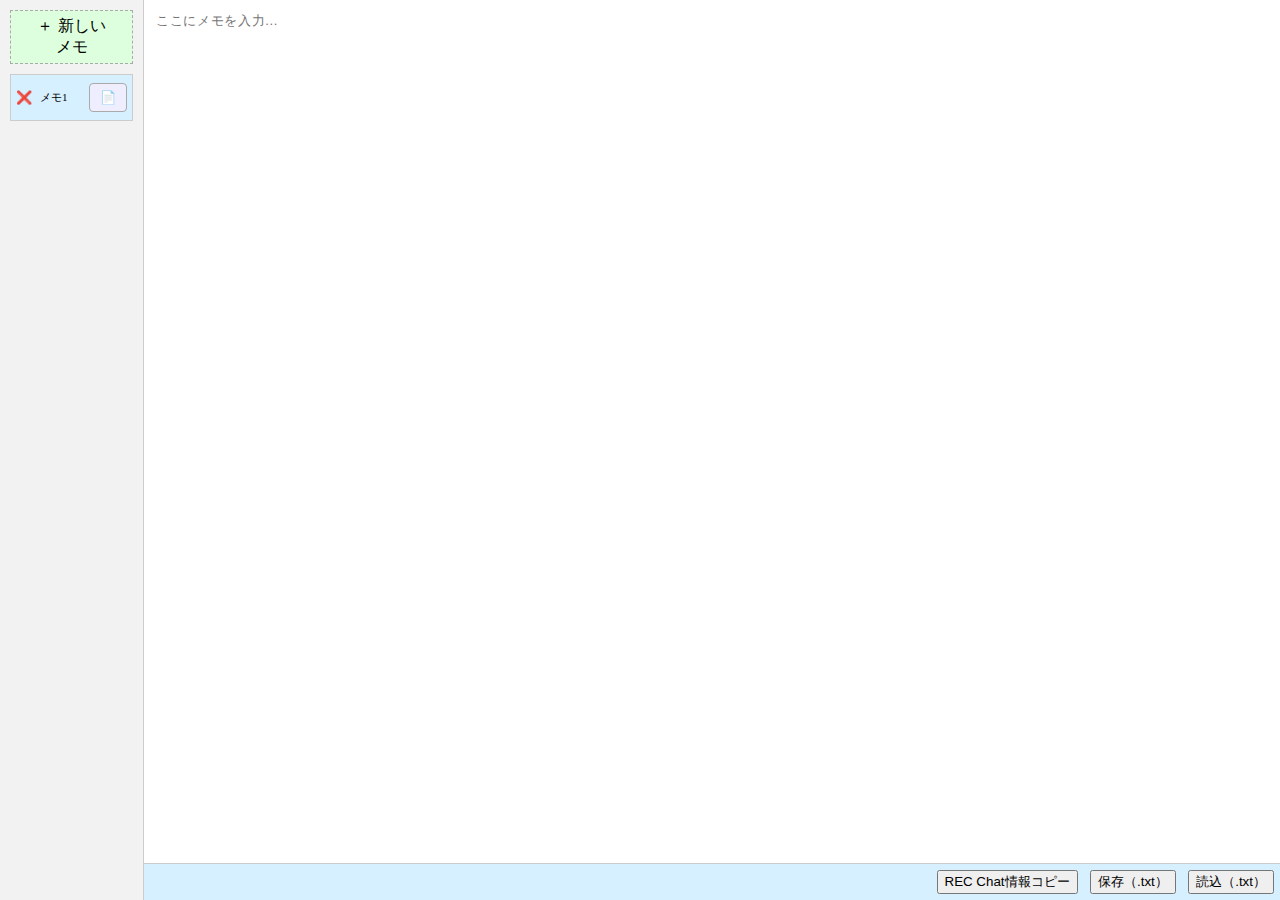
<file: img/cats/新しいフォルダー (3)/メモ帳.html>
<!DOCTYPE html>

<html lang="ja">
<head>
<meta charset="utf-8"/>
<title>ブラウザメモ帳</title>
<style>
    body {
      margin: 0;
      font-family: Meiryo, sans-serif;
      display: flex;
      height: 100vh;
    }
    #tabs {
      width: 144px;
      background: #f2f2f2;
      border-right: 1px solid #ccc;
      overflow-y: auto;
      padding: 10px;
      box-sizing: border-box;
      display: flex;
      flex-direction: column;
    }
    .tab {
  height: 35px;
  font-size: 13px;
      background: white;
      border: 1px solid #ccc;
      margin-bottom: 5px;
      padding: 5px;
      display: flex;
      align-items: center;
      justify-content: space-between;
    }
    .tab input {
      border: none;
      background: transparent;
      font-size: 11px;
      font-family: Meiryo;
      width: 100%;
    }
    .tab.active {
      background: var(--active-tab-color, #d6f0ff);
      font-weight: bold;
    }
    .tab-controls {
      margin-left: 6px;
      display: flex;
      gap: 4px;
    }
    .tab-controls span {
      cursor: pointer;
    }
    #addTab {
      padding: 5px;
      text-align: center;
      background: #ddffdd;
      border: 1px dashed #aaa;
      cursor: pointer;
      margin-bottom: 10px;
    }
    #editorArea {
      flex: 1;
      display: flex;
      flex-direction: column;
    }
    #editor {
      flex: 1;
      padding: 12px;
      font-family: Meiryo, sans-serif;
      font-size: 13px;
      letter-spacing: 0.05em;
      border: none;
      resize: none;
      outline: none;
      width: 100%;
      height: 100%;
      box-sizing: border-box;
    }
    #controls {
      padding: 6px;
      border-top: 1px solid #ccc;
      text-align: right;
    }
    button {
      margin-left: 8px;
    }
  </style>
</head>
<body>
<div id="tabs">
<div id="addTab">＋ 新しい<br/>メモ</div>
</div>
<div id="editorArea">
<textarea id="editor" placeholder="ここにメモを入力..."></textarea>
<div id="controls"><button onclick="copyFormattedText()">REC Chat情報コピー</button>
<button onclick="saveAsTxt()">保存（.txt）</button>
<input accept=".txt" id="fileInput" onchange="loadFromTxt(event)" style="display:none" type="file"/>
<button onclick="document.getElementById('fileInput').click()">読込（.txt）</button>
</div>
</div>
<script>
let tabs = JSON.parse(localStorage.getItem("tabs")) || [{name:"メモ1", content:"", color:"#e6fff9"}];
let currentTab = 0;

const tabsContainer = document.getElementById("tabs");
const editor = document.getElementById("editor");
const addTabBtn = document.getElementById("addTab");

function renderTabs() {
  [...tabsContainer.querySelectorAll(".tab")].forEach(e => e.remove());
  tabs.forEach((tab, index) => {
    const div = document.createElement("div");
    div.className = "tab" + (index === currentTab ? " active" : "");
    div.style.background = index === currentTab ? "#d6f0ff" : "white";

    div.draggable = true;
    const deleteBtn = document.createElement("span");
    deleteBtn.textContent = "❌";
    deleteBtn.title = "削除";
    deleteBtn.style.marginRight = "6px";
    deleteBtn.onclick = e => {
      e.stopPropagation();
      tabs.splice(index, 1);
      if (currentTab >= index) currentTab = Math.max(0, currentTab - 1);
      saveTabs();
      renderTabs();
      loadCurrent();
    };

    const input = document.createElement("input");
    input.value = tab.name;
    input.onchange = () => {
      tab.name = input.value;
      saveTabs();
    };
    input.onclick = e => e.stopPropagation();

    const switchBtn = document.createElement("span");
    switchBtn.textContent = "📄";
    switchBtn.title = "表示";
    switchBtn.style.padding = "6px 10px";
    switchBtn.style.border = "1px solid #aaa";
    switchBtn.style.borderRadius = "4px";
    switchBtn.style.background = "#eef";
    switchBtn.style.marginLeft = "6px";
    switchBtn.style.cursor = "pointer";
    switchBtn.onclick = e => {
      e.stopPropagation();
      saveCurrent();
      currentTab = index;
      renderTabs();
      loadCurrent();
    };

    const controls = document.createElement("div");
    controls.className = "tab-controls";
    controls.appendChild(switchBtn);

    div.appendChild(deleteBtn);
    div.appendChild(input);
    div.appendChild(controls);

    div.addEventListener("dragstart", e => {
      e.dataTransfer.setData("index", index);
    });
    div.addEventListener("dragover", e => e.preventDefault());
    div.addEventListener("drop", e => {
      const fromIndex = +e.dataTransfer.getData("index");
      if (fromIndex !== index) {
        const moved = tabs.splice(fromIndex, 1)[0];
        tabs.splice(index, 0, moved);
        if (currentTab === fromIndex) currentTab = index;
        saveTabs();
        renderTabs();
      }
    });

    tabsContainer.insertBefore(div, addTabBtn.nextSibling);
  });
}

function saveTabs() {
  localStorage.setItem("tabs", JSON.stringify(tabs));
}

function saveCurrent() {
  if (tabs[currentTab]) {
    tabs[currentTab].content = editor.value;
    saveTabs();
  }
}

function loadCurrent() {
  editor.value = tabs[currentTab]?.content || "";
  document.getElementById("editorArea").style.background = "#d6f0ff";
}

addTabBtn.onclick = () => {
  saveCurrent();
  const availableColors = ['#e6fff9', '#f0e6ff', '#f2ffe6', '#ffe6fa', '#e6ffe6', '#e6fef9', '#ffe6e6', '#fff0e6', '#e6e6ff', '#ffe6f0', '#e6f7ff', '#e6f2ff', '#e6fff0', '#fef9e6', '#fff0f7', '#f9e6ff', '#e6fffa', '#f6e6ff', '#fde6ff', '#fffbe6'].filter(c => !tabs.some(t => t.color === c));
  const color = availableColors[0] || "#ffffff";
  tabs.unshift({name: "メモ" + (tabs.length + 1), content: "", color});
  currentTab = 0;
  saveTabs();
  renderTabs();
  loadCurrent();
};

editor.addEventListener("input", () => {
  saveCurrent();
});

function saveAsTxt() {
  const blob = new Blob([editor.value], { type: "text/plain" });
  const link = document.createElement("a");
  link.href = URL.createObjectURL(blob);
  link.download = tabs[currentTab].name + ".txt";
  link.click();
}

function loadFromTxt(e) {
  const file = e.target.files[0];
  if (!file) return;
  const reader = new FileReader();
  reader.onload = function(event) {
    editor.value = event.target.result;
    saveCurrent();
  };
  reader.readAsText(file);
}

window.addEventListener("beforeunload", saveCurrent);
renderTabs();
loadCurrent();
</script><script>
function copyFormattedText() {
  const text = editor.value;
  const lines = text.split('\n');

  const aliasMap = {
    "tag#": ["tag", "tag#", "・tag", "・tag#", "・tag：", "・tag:", "ｔａｇ＃"],
    "case#": ["case", "case#", "・case", "・case#", "ｃａｓｅ"],
    "機種名：": ["機種名", "機種名：", "機種：", "機種"],
    "dtc使用有無：": ["dtc", "dtc使用", "dtc使用有無", "dtc："],
    "継続transcript#": ["継続transcript#", "継続transcript"],
    "機種:": ["機種:"],
    "聞きたいこと:": ["聞きたいこと:", "聞きたい事", "聞きたいこと"],
    "回答リミット時間：": ["回答リミット", "回答リミット時間："],
    "os情報:": ["os", "os:", "os情報:"],
    "現象:": ["現象", "現象:"],
    "いつから:": ["いつから", "いつから:"],
    "頻度:": ["頻度", "頻度:"],
    "実施した切り分け:": ["実施した切り分け", "実施切り分け", "実施した切り分け:"]
  };

  const fields = {};
  let currentKey = null;

  for (let line of lines) {
    let raw = line.trim();
    let normalized = raw.normalize('NFKC').toLowerCase().replace(/^■|^・/, "");
    let matched = false;
    for (const [key, patterns] of Object.entries(aliasMap)) {
      if (patterns.some(p => normalized.startsWith(p))) {
        currentKey = key;
        fields[key] = raw.replace(/^■|^・/, "").replace(patterns.find(p => normalized.startsWith(p)), "").trim();
        matched = true;
        break;
      }
    }
    if (!matched && currentKey) {
      fields[currentKey] += "\n" + raw.trim();
    }
  }

  const get = k => fields[k] || "";

  const formatted = 
`■保守確認！
■TAG#${get("tag#")}
■CASE#${get("case#")}
■機種名:${get("機種名：")}
■聞きたい事:${get("聞きたいこと:")}
■理由/背景：
■OS情報:${get("os情報:")}
■現象:${get("現象:")}
■いつから:${get("いつから:")}
■頻度:${get("頻度:")}
■その他情報:
【実施した切り分け】
${get("実施した切り分け:")}`;

  navigator.clipboard.writeText(formatted).then(() => {
    const btn = document.querySelector('button[onclick="copyFormattedText()"]');
    if (btn) {
      const original = btn.textContent;
      btn.textContent = "Copied!";
      setTimeout(() => { btn.textContent = original; }, 1500);
    }
  });
}
</script></body>
</html>
</file>
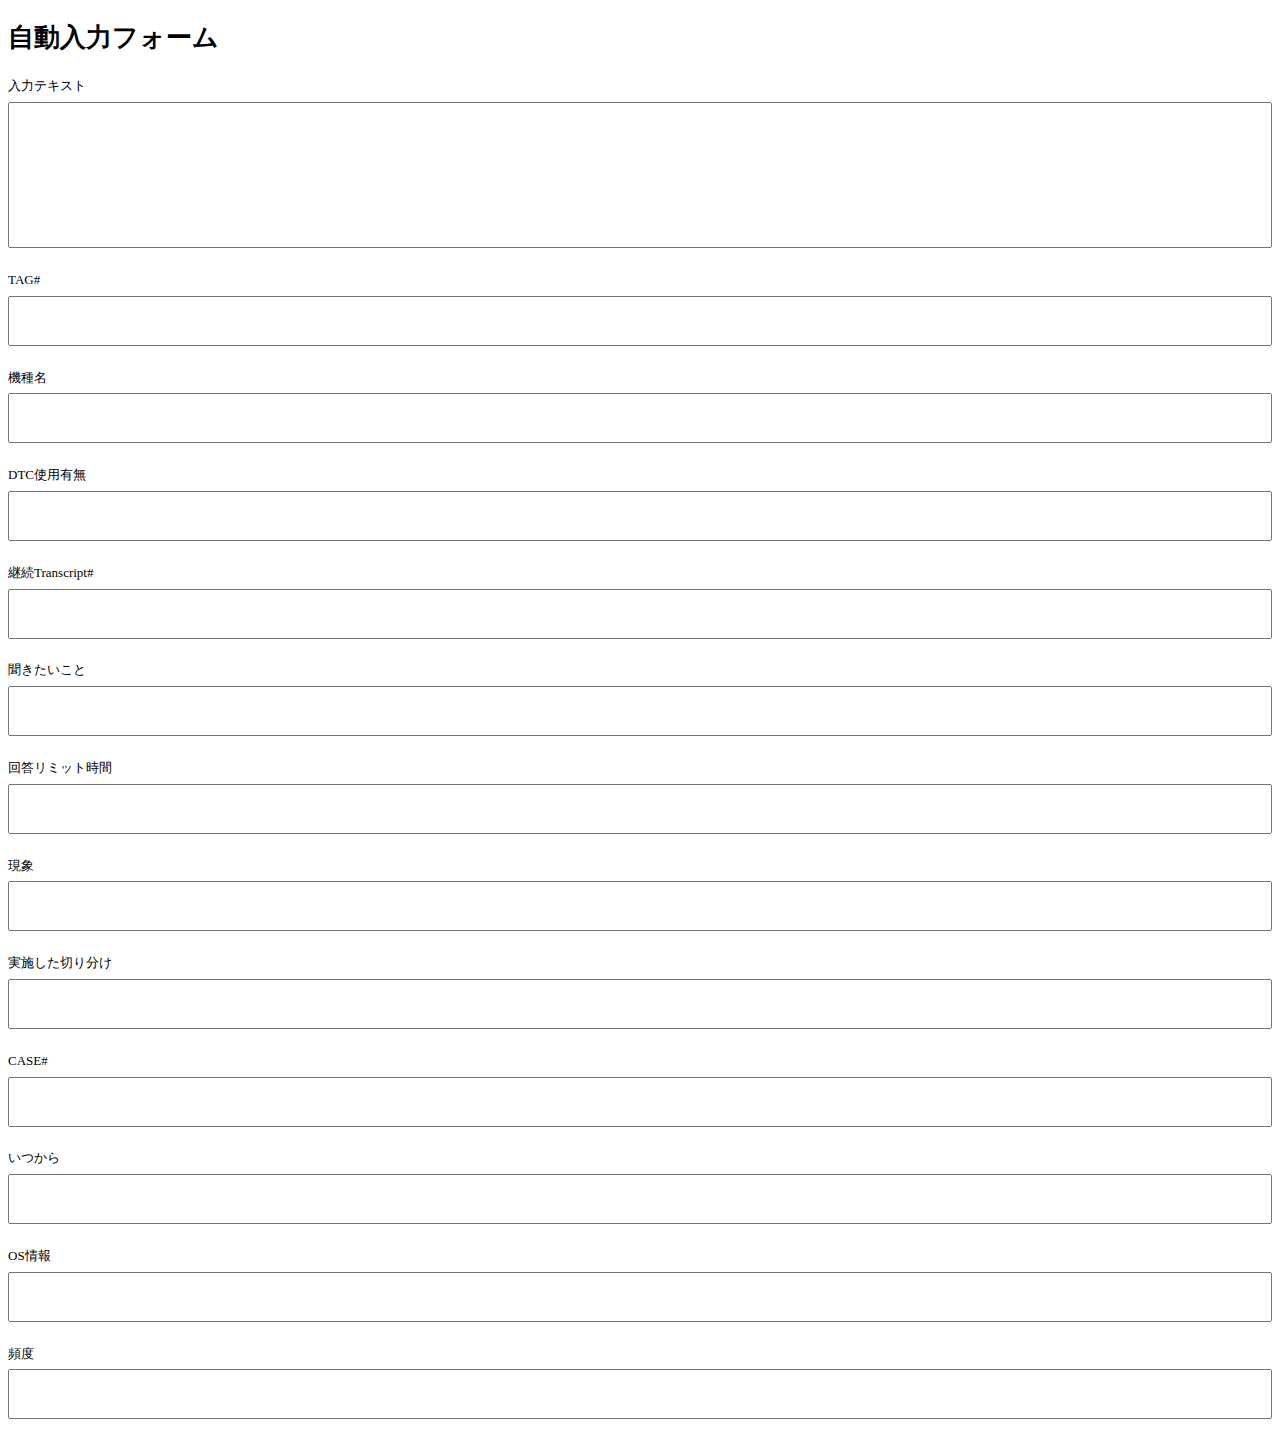
<file: img/cats/新しいフォルダー (3)/初回CTE Chat.html>
<!DOCTYPE html>
<html lang="ja">
<head>
    <meta charset="UTF-8">
    <title>自動入力フォーム</title>
    <style>
        body {
            font-family: Meiryo;
            font-size: 13px;
            line-height: 1.6;
        }
        .form-group {
            margin-bottom: 15px;
        }
        label {
            display: block;
            margin-bottom: 5px;
        }
        input[type="text"], textarea {
            width: 100%;
            padding: 8px;
            box-sizing: border-box;
            font-family: Meiryo;
            font-size: 13px;
            overflow-y: hidden;
            resize: none;
        }
        textarea {
            min-height: 40px;
        }
    </style>
</head>
<body>
    <h1>自動入力フォーム</h1>
    <div class="form-group">
        <label for="inputText">入力テキスト</label>
        <textarea id="inputText" rows="8" oninput="autoFill(); autoResize(this);"></textarea>
    </div>
    <div class="form-group">
        <label for="tag">TAG#</label>
        <textarea id="tag" oninput="autoResize(this)"></textarea>
    </div>
    <div class="form-group">
        <label for="model">機種名</label>
        <textarea id="model" oninput="autoResize(this)"></textarea>
    </div>
    <div class="form-group">
        <label for="dtc">DTC使用有無</label>
        <textarea id="dtc" oninput="autoResize(this)"></textarea>
    </div>
    <div class="form-group">
        <label for="transcript">継続Transcript#</label>
        <textarea id="transcript" oninput="autoResize(this)"></textarea>
    </div>
    <div class="form-group">
        <label for="question">聞きたいこと</label>
        <textarea id="question" oninput="autoResize(this)"></textarea>
    </div>
    <div class="form-group">
        <label for="limit">回答リミット時間</label>
        <textarea id="limit" oninput="autoResize(this)"></textarea>
    </div>
    <div class="form-group">
        <label for="phenomenon">現象</label>
        <textarea id="phenomenon" oninput="autoResize(this)"></textarea>
    </div>
    <div class="form-group">
        <label for="isolation">実施した切り分け</label>
        <textarea id="isolation" oninput="autoResize(this)"></textarea>
    </div>

    <script>
        function autoResize(el) {
            el.style.height = "auto";
            el.style.height = (el.scrollHeight) + "px";
        }

        function autoFill() {
            const inputText = document.getElementById('inputText').value;
            const lines = inputText.split('\n');
            const data = {};
            let isolationIndex = -1;

            // 最初に「実施した切り分け」が登場する位置を特定
            for (let i = 0; i < lines.length; i++) {
                if (lines[i].startsWith("実施した切り分け：")) {
                    isolationIndex = i;
                    break;
                }
            }

            // 「実施した切り分け」より前は通常解析
            for (let i = 0; i < lines.length; i++) {
                if (i === isolationIndex) {
                    data["実施した切り分け"] = lines.slice(i).join('\n').replace("実施した切り分け：", "").trim();
                    break;
                }
                const match = lines[i].match(/^(.+?)(?:：|#)\s*(.+)$/);
                if (match) {
                    const key = match[1].trim();
                    const value = match[2].trim();
                    data[key] = value;
                }
            }

            const keys = {
                'tag': 'TAG',
                'model': '機種名',
                'dtc': 'DTC使用有無',
                'transcript': '継続Transcript',
                'question': '聞きたいこと',
                'limit': '回答リミット時間',
                'phenomenon': '現象',
                'isolation': '実施した切り分け',
                'case': 'CASE',
                'since': 'いつから',
                'os': 'OS情報',
                'frequency': '頻度'
            };

            for (let id in keys) {
                const el = document.getElementById(id);
                el.value = data[keys[id]] || '';
                autoResize(el);
            }
        }
    </script>

    <div class="form-group">
        <label for="case">CASE#</label>
        <textarea id="case" oninput="autoResize(this)"></textarea>
    </div>
    <div class="form-group">
        <label for="since">いつから</label>
        <textarea id="since" oninput="autoResize(this)"></textarea>
    </div>
    <div class="form-group">
        <label for="os">OS情報</label>
        <textarea id="os" oninput="autoResize(this)"></textarea>
    </div>
    <div class="form-group">
        <label for="frequency">頻度</label>
        <textarea id="frequency" oninput="autoResize(this)"></textarea>
    </div>
</body>

</html>
</file>
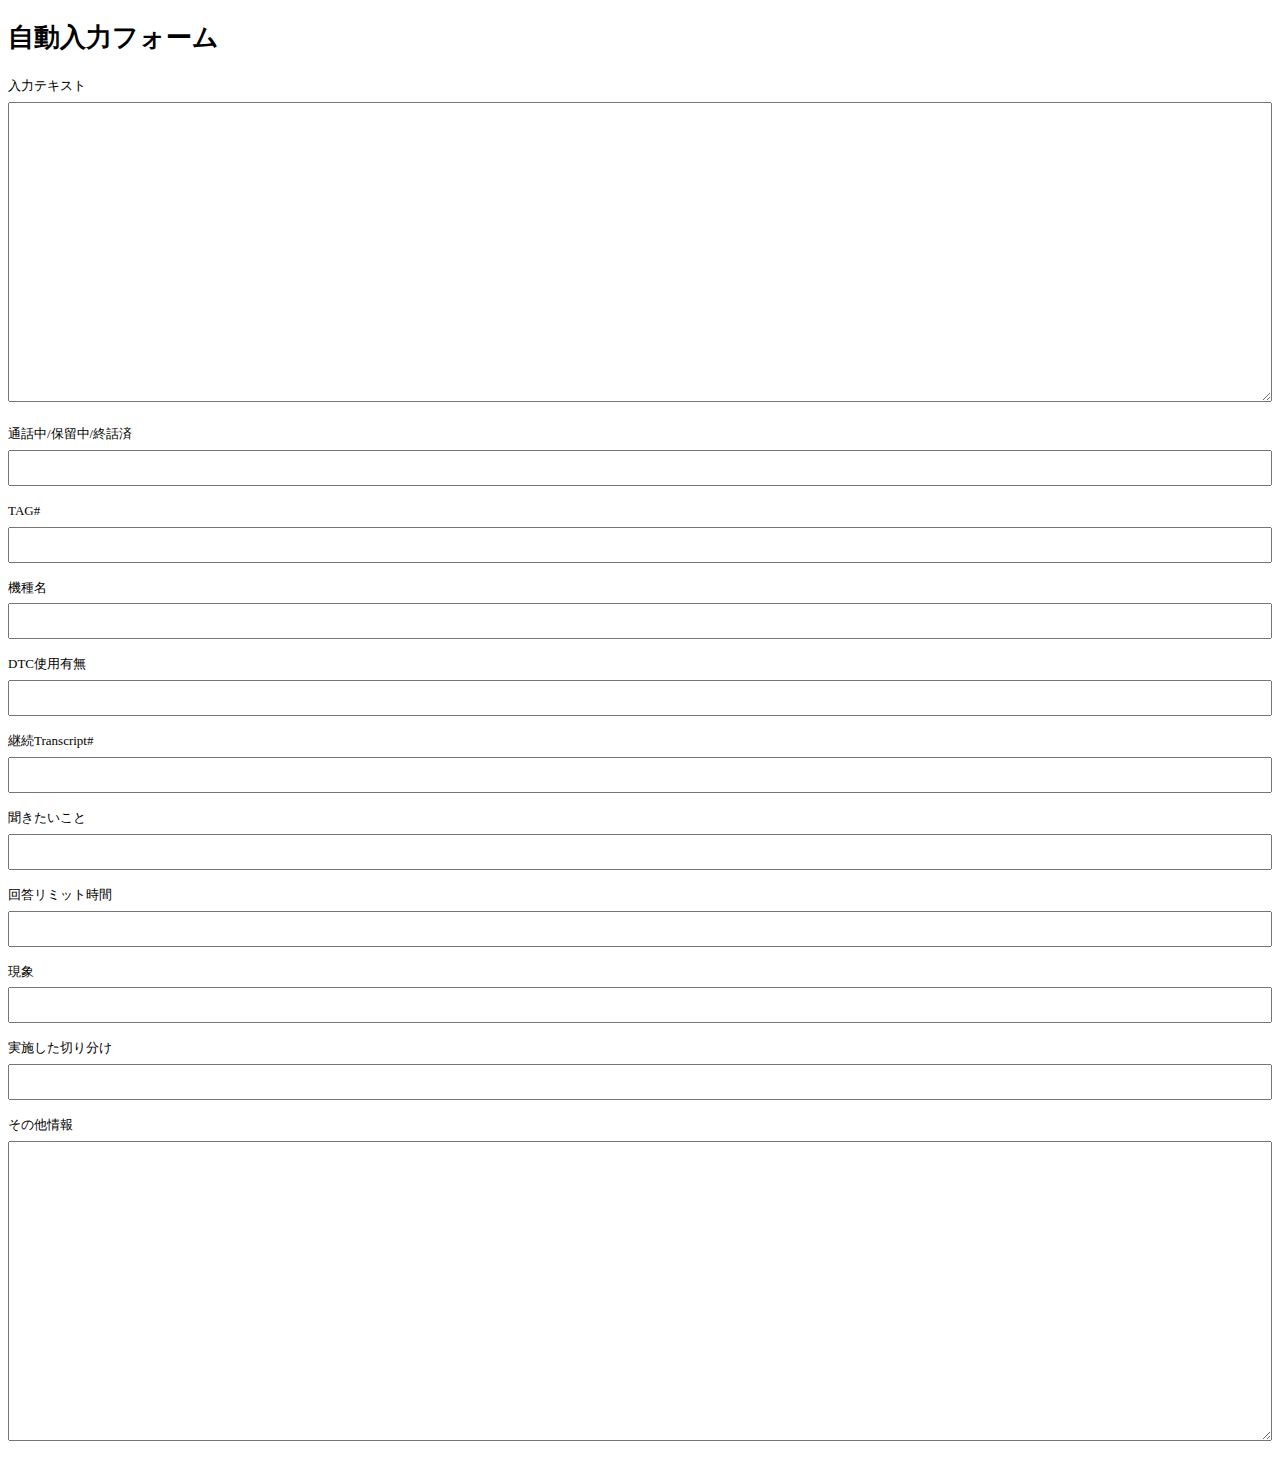
<file: img/cats/新しいフォルダー (3)/初回CTEChat.html>
<!DOCTYPE html>
<html lang="ja">
<head>
    <meta charset="UTF-8">
    <title>自動入力フォーム</title>
    <style>
        body {
            font-family: Meiryo;
            font-size: 13px;
            line-height: 1.6;
        }
        .form-group {
            margin-bottom: 15px;
        }
        label {
            display: block;
            margin-bottom: 5px;
        }
        input[type="text"], textarea {
            width: 100%;
            padding: 8px;
            box-sizing: border-box;
            font-family: Meiryo;
            font-size: 13px;
        }
        textarea {
            height: 300px;
        }
    </style>
</head>
<body>
    <h1>自動入力フォーム</h1>
    <div class="form-group">
        <label for="inputText">入力テキスト</label>
        <textarea id="inputText" rows="5" oninput="autoFill()"></textarea>
    </div>
    <div class="form-group">
        <label for="callStatus">通話中/保留中/終話済</label>
        <input type="text" id="callStatus">
    </div>
    <div class="form-group">
        <label for="tag">TAG#</label>
        <input type="text" id="tag">
    </div>
    <div class="form-group">
        <label for="model">機種名</label>
        <input type="text" id="model">
    </div>
    <div class="form-group">
        <label for="dtc">DTC使用有無</label>
        <input type="text" id="dtc">
    </div>
    <div class="form-group">
        <label for="transcript">継続Transcript#</label>
        <input type="text" id="transcript">
    </div>
    <div class="form-group">
        <label for="question">聞きたいこと</label>
        <input type="text" id="question">
    </div>
    <div class="form-group">
        <label for="limit">回答リミット時間</label>
        <input type="text" id="limit">
    </div>
    <div class="form-group">
        <label for="phenomenon">現象</label>
        <input type="text" id="phenomenon">
    </div>
    <div class="form-group">
        <label for="isolation">実施した切り分け</label>
        <input type="text" id="isolation">
    </div>
    <div class="form-group">
        <label for="additionalInfo">その他情報</label>
        <textarea id="additionalInfo" rows="5"></textarea>
    </div>

    <script>
        function autoFill() {
            const inputText = document.getElementById('inputText').value;
            const lines = inputText.split('\n');
            const data = {};

            lines.forEach(line => {
                const [key, value] = line.split(/[:#]/);
                if (key && value) {
                    data[key.trim()] = value.trim();
                }
            });

            document.getElementById('callStatus').value = data['■通話中/保留中/終話済'] || '';
            document.getElementById('tag').value = data['■Tag'] || '';
            document.getElementById('model').value = data['■機種名'] || '';
            document.getElementById('dtc').value = data['■DTC使用有無'] || '';
            document.getElementById('transcript').value = data['■継続Transcript'] || '';
            document.getElementById('question').value = data['■聞きたいこと'] || '';
            document.getElementById('limit').value = data['■回答リミット時間'] || '';
            document.getElementById('phenomenon').value = data['■現象'] || '';
            document.getElementById('isolation').value = data['■実施した切り分け'] || '';

            const additionalInfo = document.getElementById('additionalInfo');
            additionalInfo.value = '';
            Object.keys(data).forEach(key => {
                if (!['■通話中/保留中/終話済', '■Tag', '■機種名', '■DTC使用有無', '■継続Transcript', '■聞きたいこと', '■回答リミット時間', '■現象', '■実施した切り分け'].includes(key)) {
                    additionalInfo.value += key + ': ' + data[key] + '\n';
                }
            });
        }
    </script>
</body>
</html>
</file>
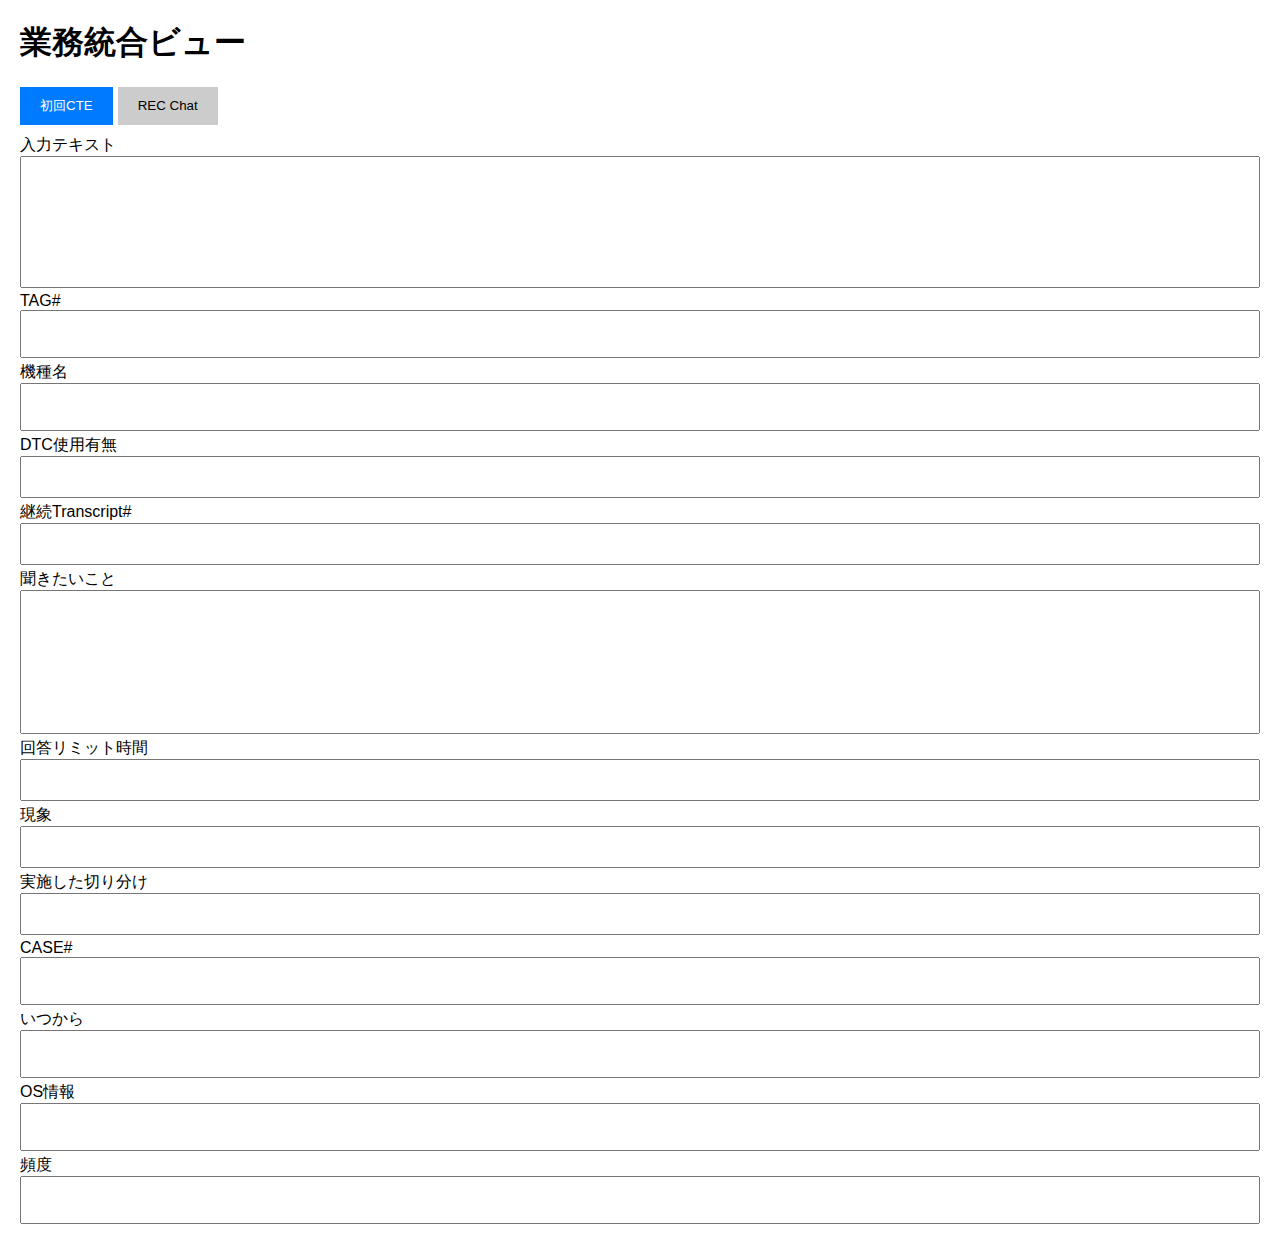
<file: img/cats/新しいフォルダー (3)/業務統合ビュー_RECChat_コピー改行調整_高さ3倍.html>
<!DOCTYPE html>

<html lang="ja">
<head>
<meta charset="utf-8"/>
<title>業務統合ビュー</title>
<style>
    body { font-family: Meiryo, sans-serif; margin: 20px; }
    .tabs { display: flex; margin-bottom: 10px; }
    .tabs button {
      padding: 10px 20px;
      border: none;
      background: #ccc;
      cursor: pointer;
      margin-right: 5px;
    }
    .tabs button.active { background: #007BFF; color: white; }
    .tab-content { display: none; }
    .tab-content.active { display: block; }
    textarea { width: 100%; padding: 5px; box-sizing: border-box; resize: none; }
  </style>
</head>
<body>
<h1>業務統合ビュー</h1>
<div class="tabs">
<button class="tab-btn active" data-tab="cte">初回CTE</button>
<button class="tab-btn" data-tab="rec">REC Chat</button>
</div>
<div class="tab-content active" id="cte"><div class="form-group">
<label for="inputText">入力テキスト</label>
<textarea id="inputText" oninput="autoFill(); autoResize(this);" rows="8"></textarea>
</div><div class="form-group">
<label for="tag">TAG#</label>
<textarea id="rec_tag" oninput="autoResize(this)" style="min-height: 48px"></textarea>
</div><div class="form-group">
<label for="model">機種名</label>
<textarea id="rec_model" oninput="autoResize(this)" style="min-height: 48px"></textarea>
</div><div class="form-group">
<label for="dtc">DTC使用有無</label>
<textarea id="dtc" oninput="autoResize(this)"></textarea>
</div><div class="form-group">
<label for="transcript">継続Transcript#</label>
<textarea id="transcript" oninput="autoResize(this)"></textarea>
</div><div class="form-group">
<label for="question">聞きたいこと</label>
<textarea id="rec_question" oninput="autoResize(this)" style="min-height: 144px"></textarea>
</div><div class="form-group">
<label for="limit">回答リミット時間</label>
<textarea id="limit" oninput="autoResize(this)"></textarea>
</div><div class="form-group">
<label for="phenomenon">現象</label>
<textarea id="rec_phenomenon" oninput="autoResize(this)"></textarea>
</div><div class="form-group">
<label for="isolation">実施した切り分け</label>
<textarea id="isolation" oninput="autoResize(this)"></textarea>
</div><div class="form-group">
<label for="case">CASE#</label>
<textarea id="rec_case" oninput="autoResize(this)" style="min-height: 48px"></textarea>
</div><div class="form-group">
<label for="since">いつから</label>
<textarea id="rec_since" oninput="autoResize(this)" style="min-height: 48px"></textarea>
</div><div class="form-group">
<label for="os">OS情報</label>
<textarea id="rec_os" oninput="autoResize(this)" style="min-height: 48px"></textarea>
</div><div class="form-group">
<label for="frequency">頻度</label>
<textarea id="rec_frequency" oninput="autoResize(this)" style="min-height: 48px"></textarea>
</div></div>
<div class="tab-content" id="rec"><div class="form-group">
<label>コマーシャル or コンシューマー確認</label><br/>
<label><input id="commercial_cb" type="checkbox"/> コマーシャル</label><br/>
<label><input id="consumer_cb" type="checkbox"/> コンシューマー</label>
</div><div class="form-group">
<label for="tag">■TAG#</label>
<textarea id="tag" oninput="autoResize(this)" rows="9"></textarea>
</div><div class="form-group">
<label for="case">■CASE#</label>
<textarea id="case" oninput="autoResize(this)" rows="9"></textarea>
</div><div class="form-group">
<label for="model">■機種:</label>
<textarea id="model" oninput="autoResize(this)" rows="9"></textarea>
</div><div class="form-group">
<label for="question">■聞きたい事:</label>
<textarea id="question" oninput="autoResize(this)" rows="9"></textarea>
</div><div class="form-group">
<label for="reason">■理由/背景:</label>
<textarea id="reason" oninput="autoResize(this)" rows="9"></textarea>
</div><div class="form-group">
<label for="os">■OS情報:</label>
<textarea id="os" oninput="autoResize(this)" rows="9"></textarea>
</div><div class="form-group">
<label for="phenomenon">■現象:</label>
<textarea id="phenomenon" oninput="autoResize(this)" rows="9"></textarea>
</div><div class="form-group">
<label for="since">■いつから:</label>
<textarea id="since" oninput="autoResize(this)" rows="9"></textarea>
</div><div class="form-group">
<label for="frequency">■頻度:</label>
<textarea id="frequency" oninput="autoResize(this)" rows="9"></textarea>
</div><div class="form-group">
<label for="other">■その他情報:</label>
<textarea id="rec_other" oninput="autoResize(this)" rows="9" style="min-height: 864px"></textarea>
</div>
<div class="form-group">
<button id="copyButton" onclick="copyRecChat()">Copy REC Chat</button>
</div>
</div>
<script>
  function autoResize(el) {
    el.style.height = "auto";
    el.style.height = (el.scrollHeight) + "px";
  }

  function autoFill() {
    const inputText = document.getElementById("inputText").value;
    const lines = inputText.split('\n');
    const data = {};
    let isolationIndex = -1;

    for (let i = 0; i < lines.length; i++) {
      if (lines[i].startsWith("実施した切り分け：")) {
        isolationIndex = i;
        break;
      }
    }

    for (let i = 0; i < lines.length; i++) {
      if (i === isolationIndex) {
        data["実施した切り分け"] = lines.slice(i).join('\n').replace("実施した切り分け：", "").trim();
        break;
      }
      const match = lines[i].match(/^(.+?)(：|#)\s*(.+)$/);
      if (match) {
        const key = match[1].trim();
        const value = match[3].trim();
        data[key] = value;
      }
    }

    const keys = {
      'tag': 'TAG',
      'case': 'CASE',
      'model': '機種名',
      'dtc': 'DTC使用有無',
      'transcript': '継続Transcript',
      'question': '聞きたいこと',
      'limit': '回答リミット時間',
      'phenomenon': '現象',
      'isolation': '実施した切り分け',
      'since': 'いつから',
      'os': 'OS情報',
      'frequency': '頻度'
    };

    for (let id in keys) {
      const el = document.getElementById(id);
      if (el) {
        el.value = data[keys[id]] || '';
        autoResize(el);
      }
    }

    if (data['TAG'] && !document.getElementById('rec_tag').value) document.getElementById('rec_tag').value = data['TAG'];
    if (data['CASE'] && !document.getElementById('rec_case').value) document.getElementById('rec_case').value = data['CASE'];
    if (data['機種名'] && !document.getElementById('rec_model').value) document.getElementById('rec_model').value = data['機種名'];
    if (data['聞きたいこと'] && !document.getElementById('rec_question').value) document.getElementById('rec_question').value = data['聞きたいこと'];
    if (data['現象'] && !document.getElementById('rec_phenomenon').value) document.getElementById('rec_phenomenon').value = data['現象'];
    if (data['いつから'] && !document.getElementById('rec_since').value) document.getElementById('rec_since').value = data['いつから'];
    if (data['OS情報'] && !document.getElementById('rec_os').value) document.getElementById('rec_os').value = data['OS情報'];
    if (data['頻度'] && !document.getElementById('rec_frequency').value) document.getElementById('rec_frequency').value = data['頻度'];

    if (data['実施した切り分け']) {
      const other = document.getElementById('rec_other');
      if (!other.value.includes('【切り分け】')) {
        other.value += (other.value ? '\n' : '') + '【切り分け】\n' + data['実施した切り分け'];
      }
    }
  }

  document.querySelectorAll(".tab-btn").forEach((btn) => {
    btn.addEventListener("click", () => {
      document.querySelectorAll(".tab-btn").forEach((b) => b.classList.remove("active"));
      document.querySelectorAll(".tab-content").forEach((c) => c.classList.remove("active"));
      btn.classList.add("active");
      document.getElementById(btn.dataset.tab).classList.add("active");
    });
  });

autoResize(document.getElementById('rec_tag'));
autoResize(document.getElementById('rec_case'));
autoResize(document.getElementById('rec_model'));
autoResize(document.getElementById('rec_os'));
autoResize(document.getElementById('rec_since'));
autoResize(document.getElementById('rec_frequency'));
autoResize(document.getElementById('rec_question'));
autoResize(document.getElementById('rec_reason'));
autoResize(document.getElementById('rec_other'));</script>
<script>
function copyRecChat() {
  const commercial = document.getElementById("commercial_cb").checked;
  const consumer = document.getElementById("consumer_cb").checked;
  if (!commercial && !consumer) {
    alert("保守を確認して");
    return;
  }

  const fields = [
    { id: "rec_tag", label: "■TAG#" },
    { id: "rec_case", label: "■CASE#" },
    { id: "rec_model", label: "■機種:" },
    { id: "rec_question", label: "■聞きたい事:" },
    { id: "rec_reason", label: "■理由/背景:" },
    { id: "rec_os", label: "■OS情報:" },
    { id: "rec_phenomenon", label: "■現象:" },
    { id: "rec_since", label: "■いつから:" },
    { id: "rec_frequency", label: "■頻度:" },
    { id: "rec_other", label: "■その他情報:" }
  ];

  let result = "";
  fields.forEach(f => {
    const el = document.getElementById(f.id);
    if (el && el.value.trim()) {
      result += f.label + " " + el.value.trim() + "\n";
    }
  });

  navigator.clipboard.writeText(result.trim())
    .then(() => {
      const btn = document.getElementById("copyButton");
      const original = btn.textContent;
      btn.textContent = "Copied!";
      setTimeout(() => { btn.textContent = original; }, 2000);
    })
    .catch(err => alert("コピーに失敗しました: " + err));
}
</script>
</body>
</html>
</file>
<file: style.css>
@import url('https://fonts.googleapis.com/css2?family=Zen+Kaku+Gothic+New&display=swap');

body {
    margin: 0;
    padding: 0;
    background-color: #fdfdf8;
    font-family: 'Zen Kaku Gothic New', sans-serif;
    color: #1a1a1a;
}

header {
    background: #000;
    color: #fff;
    padding: 1.5rem 0;
    text-align: center;
    position: sticky;
    top: 0;
    z-index: 10;
}

header h1 {
    font-size: 2rem;
    margin: 0;
    letter-spacing: 2px;
}

nav a {
    color: #fff;
    text-decoration: none;
    margin: 0 1rem;
    font-weight: bold;
}

section {
    padding: 3rem 1.5rem;
    max-width: 1000px;
    margin: 0 auto;
}

h2 {
    border-left: 5px solid #c30;
    padding-left: 0.5rem;
    margin-bottom: 1rem;
    color: #333;
}

.gallery {
    display: flex;
    gap: 1.5rem;
    flex-wrap: wrap;
    justify-content: center;
}

.nft {
    border: 2px solid #eee;
    border-radius: 10px;
    background: #fff;
    box-shadow: 2px 2px 10px rgba(0,0,0,0.05);
    overflow: hidden;
    width: 280px;
    text-align: center;
    transition: transform 0.3s ease;
}

.nft:hover {
    transform: translateY(-5px);
    box-shadow: 0 0 10px rgba(255, 0, 0, 0.2);
}

.nft img {
    width: 100%;
    border-bottom: 1px solid #ddd;
}

.nft p {
    margin: 1rem 0;
}

.nft a {
    display: inline-block;
    margin-bottom: 1rem;
    color: #c30;
    text-decoration: none;
    font-weight: bold;
}

footer {
    background: #000;
    color: #fff;
    text-align: center;
    padding: 2rem 1rem;
    font-size: 0.9rem;
    margin-top: 3rem;
}
</file>
